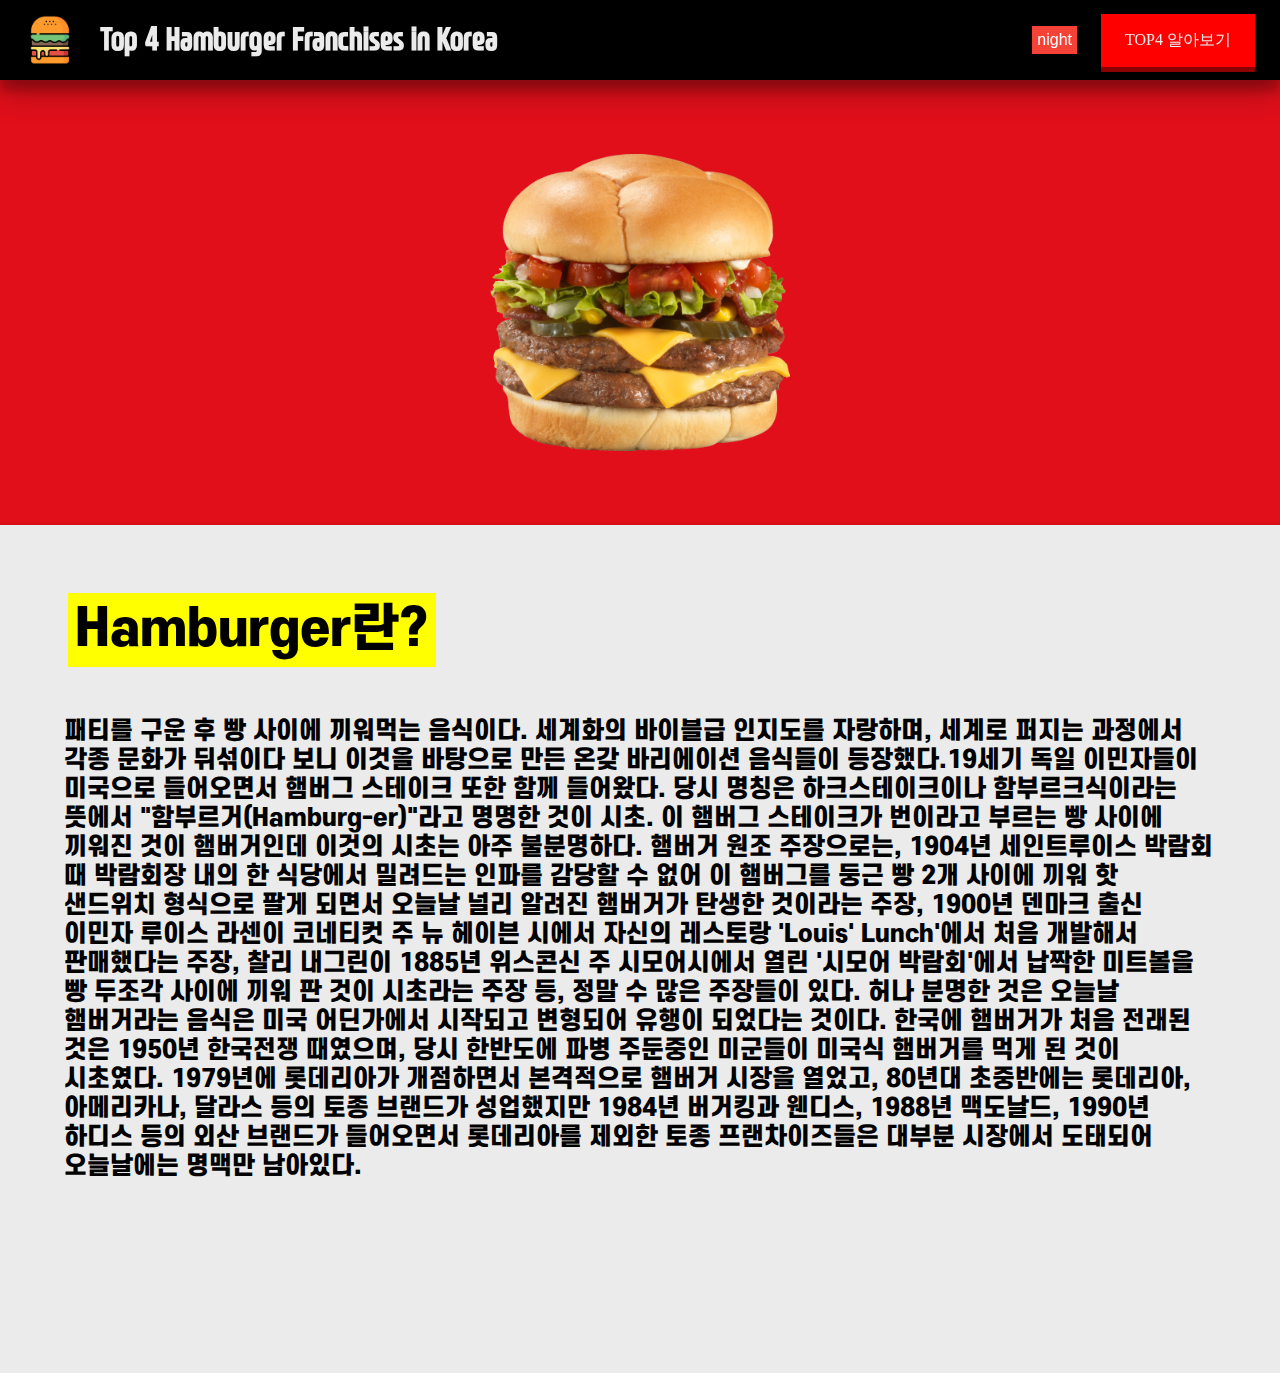
<file: index.html>
<!DOCTYPE html>
<html lang="ko">

<head>
    <meta charset="UTF-8">
    <meta name="viewport" content="width=device-width, initial-scale=1.0, maximum-scale=1.0, user-scalable=0">
    <title>Welcome!</title>
    <link rel="stylesheet" href="./index.css">
    <link rel="icon" href="./media/mainlogo.png">
</head>

<body>
    <nav>
        <img src="./media/mainlogo.png" alt="logo" onclick=window.open("./index.html","_self") style="cursor:pointer">
        <h1>Top 4 Hamburger Franchises in Korea</h1>
        <input type="button" value="night" id="night_day" onclick="
            if(document.querySelector('#night_day').value === 'night'){
                document.querySelector('.contents').style.backgroundColor = 'rgb(070, 070, 070)';
                document.querySelector('main').style.backgroundColor = 'rgb(157, 001, 001)';
                document.querySelector('html').style.backgroundColor = 'rgb(157, 001, 001)';
                
                
                document.querySelector('.contents').style.color = 'rgb(235, 235, 235)';
                document.querySelector('span').style.color = 'black';
                document.querySelector('#night_day').value = 'day';
                
            } 
            else {
                document.querySelector('.contents').style.backgroundColor = 'rgb(235, 235, 235)';
                document.querySelector('main').style.backgroundColor = 'rgb(224, 015, 026)';
                document.querySelector('html').style.backgroundColor = 'rgb(224, 015, 026)';
                
                document.querySelector('.contents').style.color = 'black';
                document.querySelector('span').style.color = 'black';
                document.querySelector('#night_day').value = 'night';
                
            }
        ">
        <a id="button" href="./main.html">Top4 알아보기</a>
    </nav>
    <main>
        <div><img id="bg" src="./media/burger_sandwich.png" alt="burger"></div>
        <p class="contents"><span  onclick=window.open("https://namu.wiki/w/%ED%96%84%EB%B2%84%EA%B1%B0","_blank")>Hamburger란?</span> <br>패티를 구운 후 빵 사이에 끼워먹는 음식이다. 세계화의 바이블급 인지도를 자랑하며, 세계로 퍼지는 과정에서 각종 문화가 뒤섞이다 보니 이것을 바탕으로 만든 온갖 바리에이션 음식들이 등장했다.19세기 독일 이민자들이 미국으로 들어오면서 햄버그 스테이크 또한 함께 들어왔다. 당시 명칭은 하크스테이크이나 함부르크식이라는 뜻에서 "함부르거(Hamburg-er)"라고 명명한 것이 시초. 이 햄버그 스테이크가 번이라고 부르는 빵 사이에 끼워진 것이 햄버거인데 이것의 시초는 아주 불분명하다. 햄버거 원조 주장으로는, 1904년 세인트루이스 박람회 때 박람회장 내의 한 식당에서 밀려드는 인파를 감당할 수 없어 이 햄버그를 둥근 빵 2개 사이에 끼워 핫 샌드위치 형식으로 팔게 되면서 오늘날 널리 알려진 햄버거가 탄생한 것이라는 주장, 1900년 덴마크 출신 이민자 루이스 라센이 코네티컷 주 뉴 헤이븐 시에서 자신의 레스토랑 'Louis' Lunch'에서 처음 개발해서 판매했다는 주장, 찰리 내그린이 1885년 위스콘신 주 시모어시에서 열린 '시모어 박람회'에서 납짝한 미트볼을 빵 두조각 사이에 끼워 판 것이 시초라는 주장 등, 정말 수 많은 주장들이 있다. 허나 분명한 것은 오늘날 햄버거라는 음식은 미국 어딘가에서 시작되고 변형되어 유행이 되었다는 것이다. 한국에 햄버거가 처음 전래된 것은 1950년 한국전쟁 때였으며, 당시 한반도에 파병 주둔중인 미군들이 미국식 햄버거를 먹게 된 것이 시초였다. 1979년에 롯데리아가 개점하면서 본격적으로 햄버거 시장을 열었고, 80년대 초중반에는 롯데리아, 아메리카나, 달라스 등의 토종 브랜드가 성업했지만 1984년 버거킹과 웬디스, 1988년 맥도날드, 1990년 하디스 등의 외산 브랜드가 들어오면서 롯데리아를 제외한 토종 프랜차이즈들은 대부분 시장에서 도태되어 오늘날에는 명맥만 남아있다.</p>
    </main>
</body>

</html>
</file>
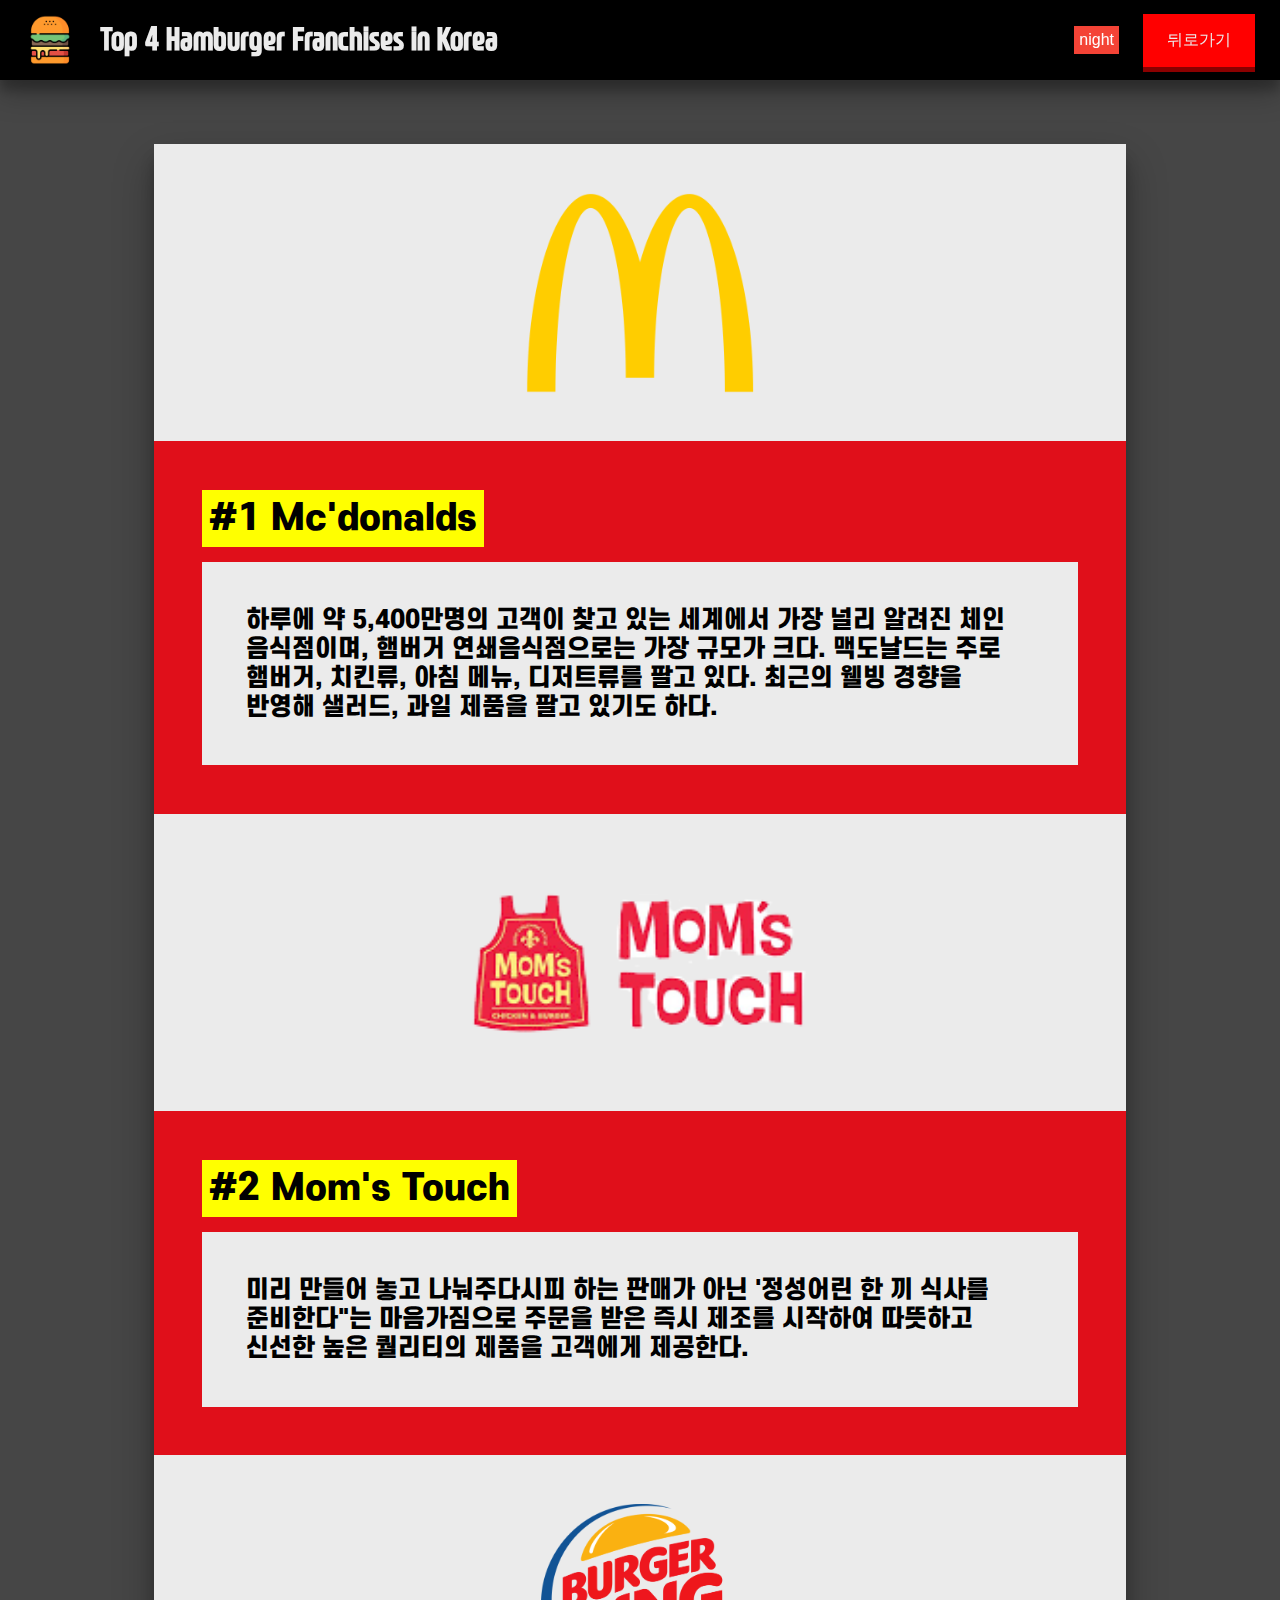
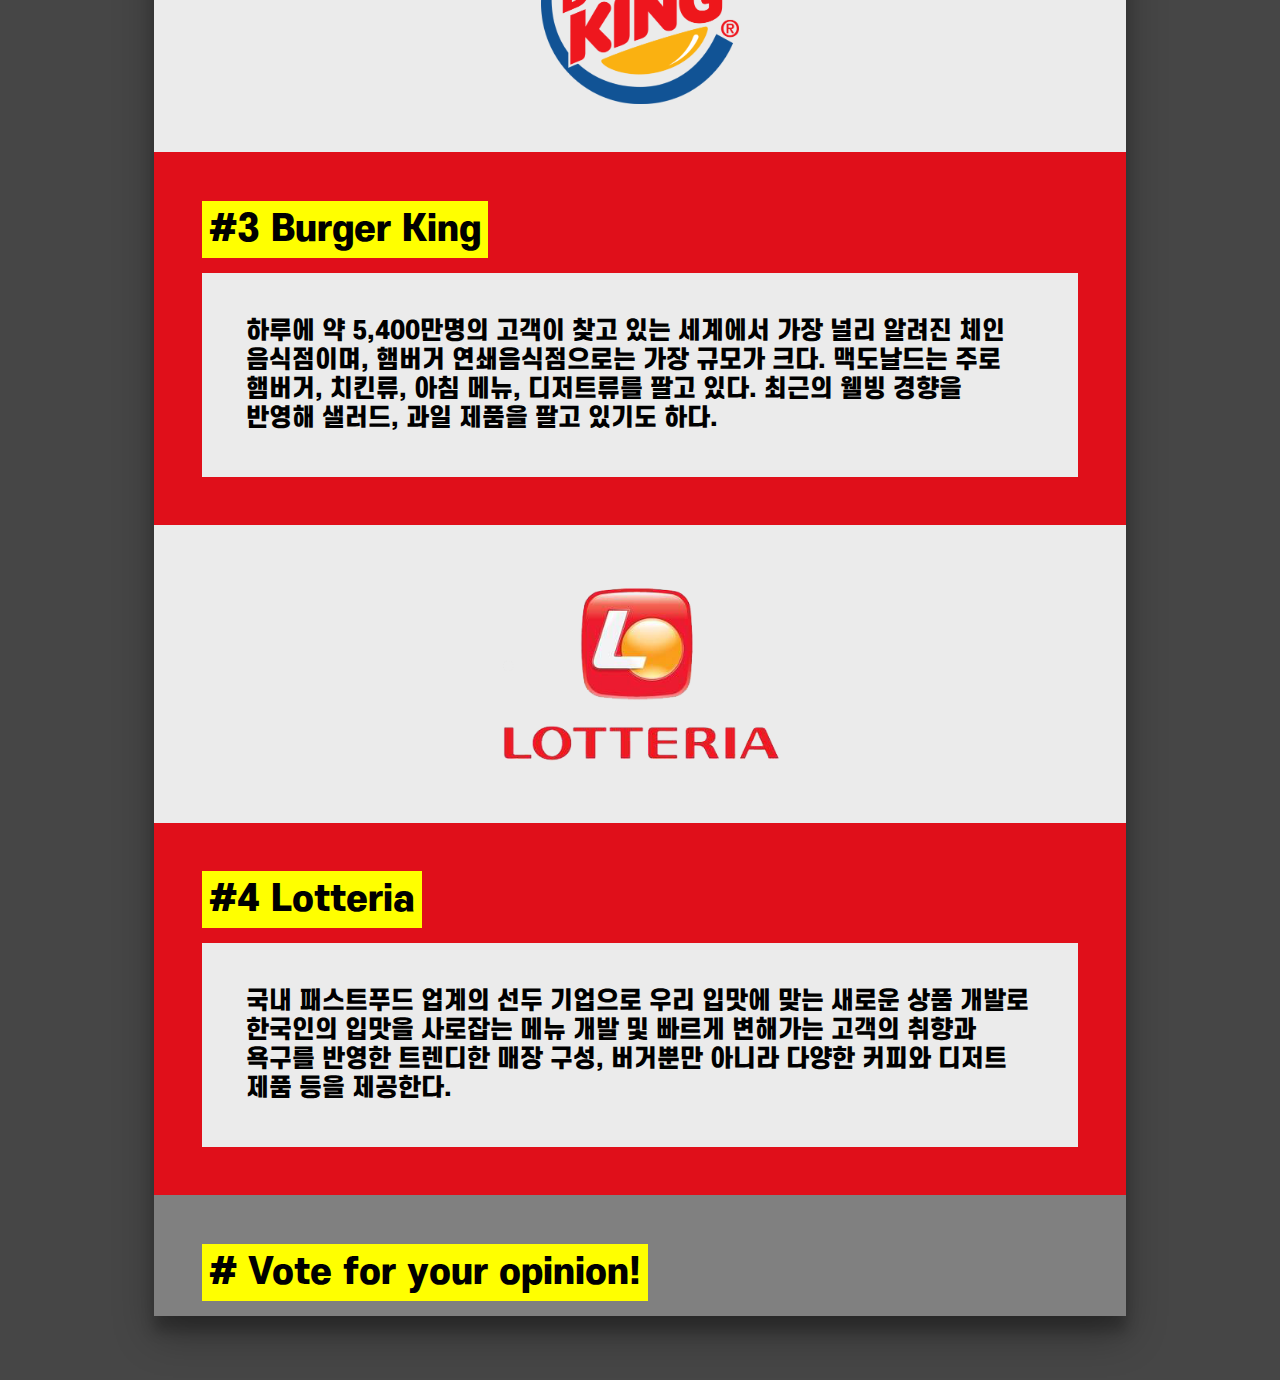
<file: main.html>
<!DOCTYPE html>
<html lang="ko">

<head>
    <meta charset="UTF-8">
    <meta name="viewport" content="width=device-width, initial-scale=1.0, maximum-scale=1.0, user-scalable=0">
    <title>Top 4</title>
    <link rel="stylesheet" href="./main.css">
    <link rel="icon" href="./media/mainlogo.png">
</head>

<body>
    <nav>
        <img src="./media/mainlogo.png" alt="logo" onclick=window.open("./index.html","_self") style="cursor:pointer">
        <h1>Top 4 Hamburger Franchises in Korea</h1>
        <input type="button" value="night" id="night_day" onclick="
            if(document.querySelector('#night_day').value === 'night'){
                document.querySelector('html').style.backgroundColor = 'black';
                document.querySelector('#night_day').value = 'day';
            } 
            else {
                document.querySelector('html').style.backgroundColor = 'rgb(070, 070, 070';
                document.querySelector('#night_day').value = 'night';
            }
        ">
        <a id="button" href="./index.html">뒤로가기</a>
    </nav>
    <main>
        <section class="a item item1">
            <img src="./media/mc.png" alt="">
        </section>
        <section class="b item item2">
            <h2 onclick=window.open("./mcdonalds/mcdonalds.html","_self")>#1 Mc'donalds</h2>
            <p onclick=window.open("./mcdonalds/mcdonalds.html","_self")>하루에 약 5,400만명의 고객이 찾고 있는 세계에서 가장 널리 알려진 체인 음식점이며, 햄버거 연쇄음식점으로는 가장 규모가 크다. 맥도날드는 주로 햄버거, 치킨류, 아침 메뉴, 디저트류를 팔고 있다. 최근의 웰빙 경향을 반영해 샐러드, 과일 제품을 팔고 있기도 하다.</p>
        </section>
        
        <section class="b item item3" >
            <h2 onclick=window.open("./momstouch/momstouch.html","_self")>#2 Mom's Touch</h2>
            <p onclick=window.open("./momstouch/momstouch.html","_self")>미리 만들어 놓고 나눠주다시피 하는 판매가 아닌 '정성어린 한 끼 식사를 준비한다"는 마음가짐으로 주문을 받은 즉시 제조를 시작하여 따뜻하고 신선한 높은 퀄리티의 제품을 고객에게 제공한다.</p>
        </section>
        <section class="a item item4">
            <img src="./media/ms2.png" alt="">
        </section>
        
        <section class="a item item5">
            <img src="./media/bg.png" alt="">
        </section>
        <section class="b item item6">
            <h2 onclick=window.open("./bugerking/burgerking.html","_self")>#3 Burger King</h2>
            <p onclick=window.open("./bugerking/burgerking.html","_self")>하루에 약 5,400만명의 고객이 찾고 있는 세계에서 가장 널리 알려진 체인 음식점이며, 햄버거 연쇄음식점으로는 가장 규모가 크다. 맥도날드는 주로 햄버거, 치킨류, 아침 메뉴, 디저트류를 팔고 있다. 최근의 웰빙 경향을 반영해 샐러드, 과일 제품을 팔고 있기도 하다.</p>
        </section>
        
        <section class="b item item7">
            <h2 onclick=window.open("./lotteria/lotteria.html","_self")>#4 Lotteria</h2>
            <p onclick=window.open("./lotteria/lotteria.html","_self")>국내 패스트푸드 업계의 선두 기업으로 우리 입맛에 맞는 새로운 상품 개발로 한국인의 입맛을 사로잡는 메뉴 개발 및 빠르게 변해가는 고객의 취향과 욕구를 반영한 트렌디한 매장 구성, 버거뿐만 아니라 다양한 커피와 디저트 제품 등을 제공한다.</p>
        </section>
        <section class="a item item8">
            <img src="./media/lt.png" alt="">
        </section>
        <section class="a item item9 vote">
        <h2 onclick=window.open("http://www.google.co.kr/search?complete=1&hl=ko&q=투표","_blank")># Vote for your opinion!</h2>
        <script type="text/javascript">
            (function(d, s, id) {
                var js,
                    fjs = d.getElementsByTagName(s)[0],
                    r = Math.floor(new Date().getTime() / 1000000);
                if (d.getElementById(id)) {
                    return;
                }
                js = d.createElement(s);
                js.id = id;
                js.async = 1;
                js.src = "https://www.opinionstage.com/assets/loader.js?" + r;
                fjs.parentNode.insertBefore(js, fjs);
            }(document, 'script', 'os-widget-jssdk'));
        </script>
        <div class="os_poll" data-path="/polls/2549642" id="os-widget-2549642"></div>
        </section>
    </main>
</body>

</html>
</file>
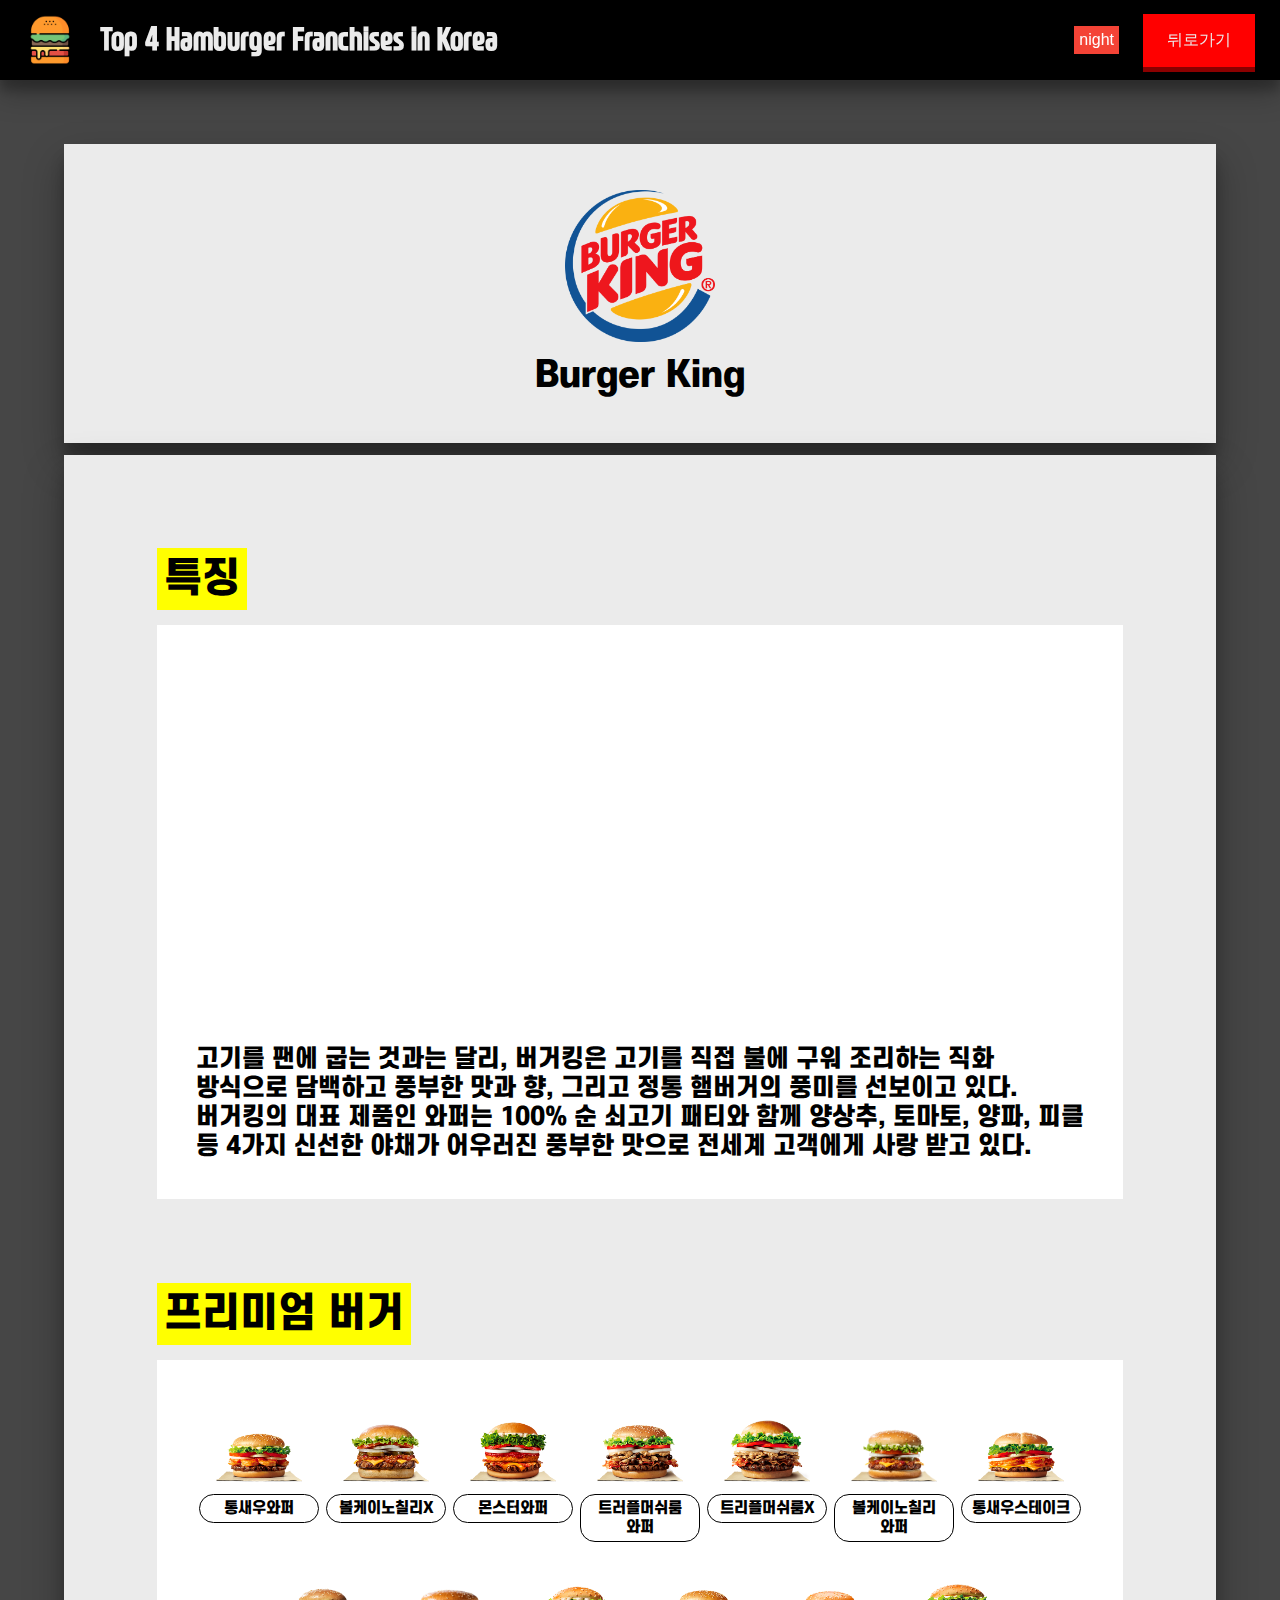
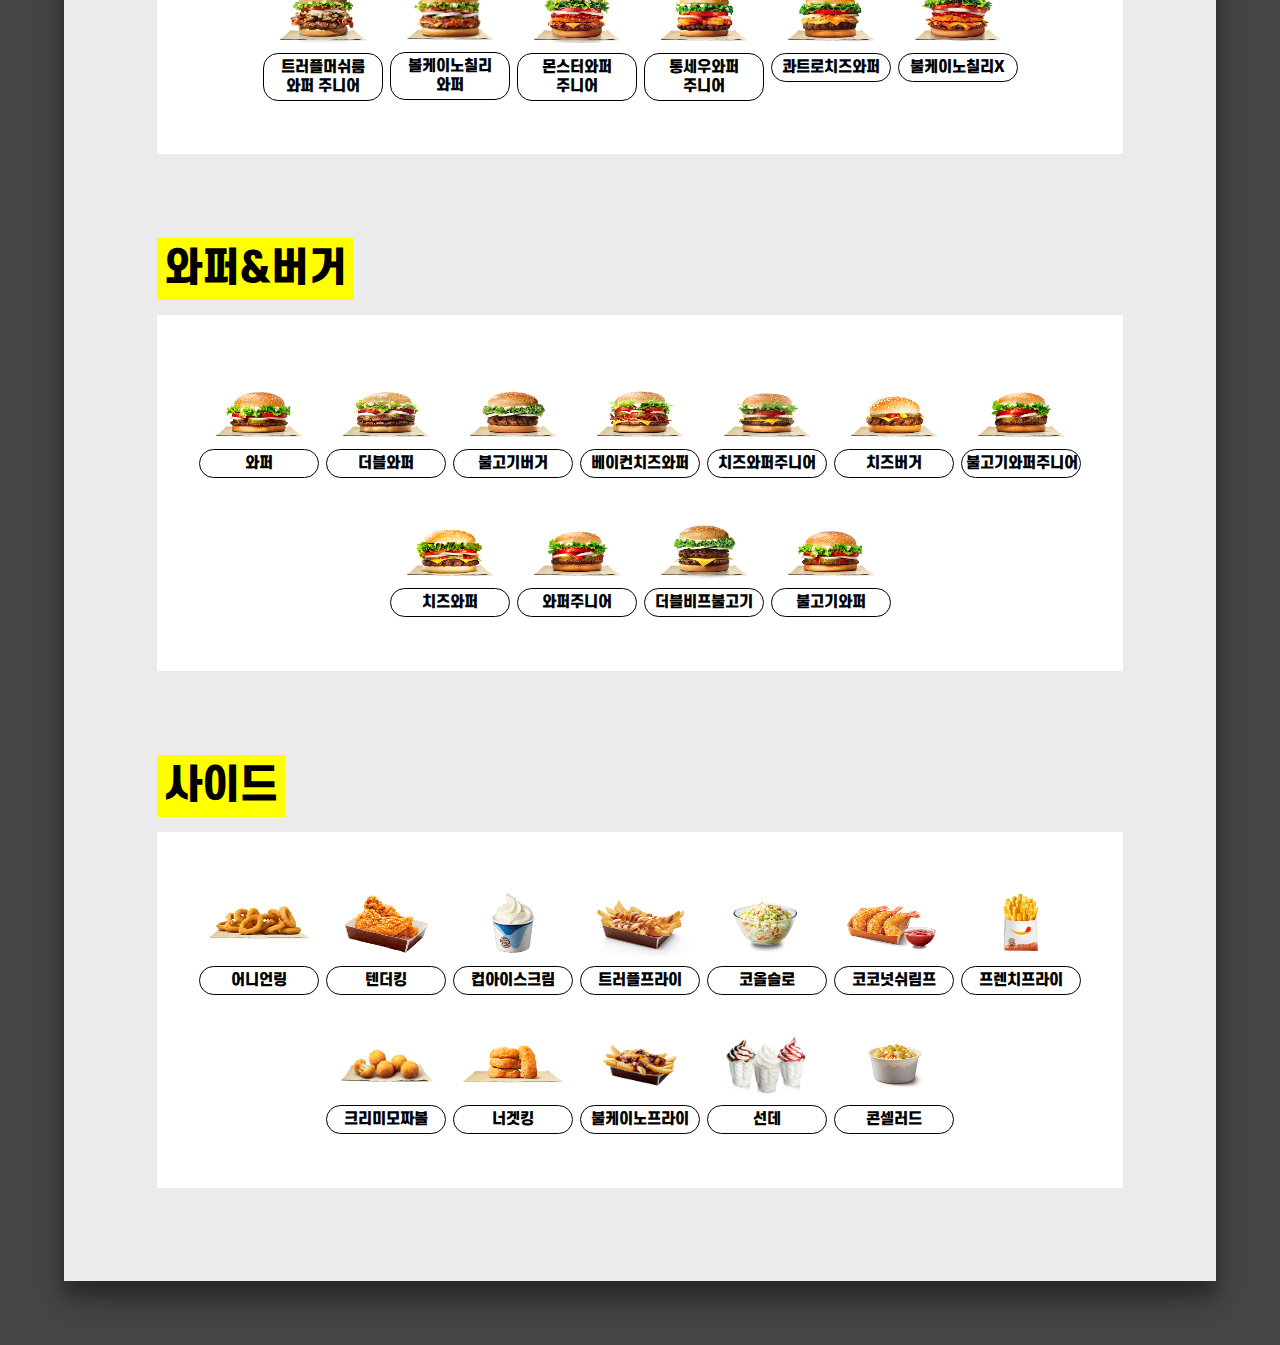
<file: bugerking/burgerking.html>
<!DOCTYPE html>
<html lang="ko">

<head>
    <meta charset="UTF-8">
    <meta name="viewport" content="width=device-width, initial-scale=1.0, maximum-scale=1.0, user-scalable=0">
    <title>Top 4</title>
    <link rel="stylesheet" href="./burgerking.css">
    <link rel="icon" href="../media/mainlogo.png">
</head>

<body>
    <nav>
        <img src="../media/mainlogo.png" alt="logo" onclick=window.open("./index.html","_self") style="cursor:pointer">
        <h1>Top 4 Hamburger Franchises in Korea</h1>
        <input type="button" value="night" id="night_day" onclick="
            if(document.querySelector('#night_day').value === 'night'){
                document.querySelector('html').style.backgroundColor = 'black';
                document.querySelector('#night_day').value = 'day';
            } 
            else {
                document.querySelector('html').style.backgroundColor = 'rgb(070, 070, 070';
                document.querySelector('#night_day').value = 'night';
            }
        ">
        <a id="button" href="../main.html">뒤로가기</a>
    </nav>
    <main>
        <div class="logo">
            <img src="../media/bg.png" alt="">
            <h2>Burger King</h2>
        </div>
        <div class="container">
            <section>
                <h3>특징</h3>
                <div class="wrap"><iframe width="560" height="315" src="https://www.youtube.com/embed/sCptN9888p0" frameborder="0" allow="accelerometer; autoplay; encrypted-media; gyroscope; picture-in-picture" allowfullscreen></iframe></div>
                <p>고기를 팬에 굽는 것과는 달리, 버거킹은 고기를 직접 불에 구워 조리하는 직화 방식으로 담백하고 풍부한 맛과 향, 그리고 정통 햄버거의 풍미를 선보이고 있다. 버거킹의 대표 제품인 와퍼는 100% 순 쇠고기 패티와 함께 양상추, 토마토, 양파, 피클 등 4가지 신선한 야채가 어우러진 풍부한 맛으로 전세계 고객에게 사랑 받고 있다.</p>
            </section>
            <section>
                <h3>프리미엄 버거</h3>
                <div class="wrap">
                    <div class="item">
                        <img src="./etc/1.png" alt="">
                        <p>통새우와퍼</p>
                    </div>
                    <div class="item">
                        <img src="./etc/2.png" alt="">
                        <p>볼케이노칠리X</p>
                    </div>
                    <div class="item">
                        <img src="./etc/3.png" alt="">
                        <p>몬스터와퍼</p>
                    </div>
                    <div class="item">
                        <img src="./etc/4.png" alt="">
                        <p>트러플머쉬룸 와퍼</p>
                    </div>
                    <div class="item">
                        <img src="./etc/5.png" alt="">
                        <p>트리플머쉬룸X</p>
                    </div>
                    <div class="item">
                        <img src="./etc/6.png" alt="">
                        <p>볼케이노칠리 와퍼</p>
                    </div>
                    <div class="item">
                        <img src="./etc/7.png" alt="">
                        <p>통새우스테이크</p>
                    </div>
                    <div class="item">
                        <img src="./etc/8.png" alt="">
                        <p>트러플머쉬룸 와퍼 주니어</p>
                    </div>
                    <div class="item">
                        <img src="./etc/9.png" alt="">
                        <p>볼케이노칠리 와퍼</p>
                    </div>
                    <div class="item">
                        <img src="./etc/10.png" alt="">
                        <p>몬스터와퍼 주니어</p>
                    </div>
                    <div class="item">
                        <img src="./etc/11.png" alt="">
                        <p>통세우와퍼 주니어</p>
                    </div>
                    <div class="item">
                        <img src="./etc/12.png" alt="">
                        <p>콰트로치즈와퍼</p>
                    </div>
                    <div class="item">
                        <img src="./etc/13.png" alt="">
                        <p>불케이노칠리X</p>
                    </div>
                </div>
            </section>
            <section>
                <h3>와퍼&amp;버거</h3>
                <div class="wrap">
                    <div class="item">
                        <img src="./etc/W&B/1.png" alt="">
                        <p>와퍼</p>
                    </div>
                    <div class="item">
                        <img src="./etc/W&B/2.png" alt="">
                        <p>더블와퍼</p>
                    </div>
                    <div class="item">
                        <img src="./etc/W&B/3.png" alt="">
                        <p>불고기버거</p>
                    </div>
                    <div class="item">
                        <img src="./etc/W&B/4.png" alt="">
                        <p>베이컨치즈와퍼</p>
                    </div>
                    <div class="item">
                        <img src="./etc/W&B/5.png" alt="">
                        <p>치즈와퍼주니어</p>
                    </div>
                    <div class="item">
                        <img src="./etc/W&B/6.png" alt="">
                        <p>치즈버거</p>
                    </div>
                    <div class="item">
                        <img src="./etc/W&B/7.png" alt="">
                        <p>불고기와퍼주니어</p>
                    </div>
                    <div class="item">
                        <img src="./etc/W&B/8.png" alt="">
                        <p>치즈와퍼</p>
                    </div>
                    <div class="item">
                        <img src="./etc/W&B/9.png" alt="">
                        <p>와퍼주니어</p>
                    </div>
                    <div class="item">
                        <img src="./etc/W&B/10.png" alt="">
                        <p>더블비프불고기</p>
                    </div>
                    <div class="item">
                        <img src="./etc/W&B/11.png" alt="">
                        <p>불고기와퍼</p>
                    </div>
                </div>
            </section>
            <section>
                <h3>사이드</h3>
                <div class="wrap">
                    <div class="item">
                        <img src="./etc/side/1.png" alt="">
                        <p>어니언링</p>
                    </div>
                    <div class="item">
                        <img src="./etc/side/2.png" alt="">
                        <p>텐더킹</p>
                    </div>
                    <div class="item">
                        <img src="./etc/side/3.png" alt="">
                        <p>컵아이스크림</p>
                    </div>
                    <div class="item">
                        <img src="./etc/side/4.png" alt="">
                        <p>트러플프라이</p>
                    </div>
                    <div class="item">
                        <img src="./etc/side/5.png" alt="">
                        <p>코올슬로</p>
                    </div>
                    <div class="item">
                        <img src="./etc/side/6.png" alt="">
                        <p>코코넛쉬림프</p>
                    </div>
                    <div class="item">
                        <img src="./etc/side/7.png" alt="">
                        <p>프렌치프라이</p>
                    </div>
                    <div class="item">
                        <img src="./etc/side/8.png" alt="">
                        <p>크리미모짜볼</p>
                    </div>
                    <div class="item">
                        <img src="./etc/side/9.png" alt="">
                        <p>너겟킹</p>
                    </div>
                    <div class="item">
                        <img src="./etc/side/10.png" alt="">
                        <p>불케이노프라이</p>
                    </div>
                    <div class="item">
                        <img src="./etc/side/11.png" alt="">
                        <p>선데</p>
                    </div>
                    <div class="item">
                        <img src="./etc/side/12.png" alt="">
                        <p>콘셀러드</p>
                    </div>
                </div>
            </section>
        </div>
    </main>
</body>

</html>
</file>
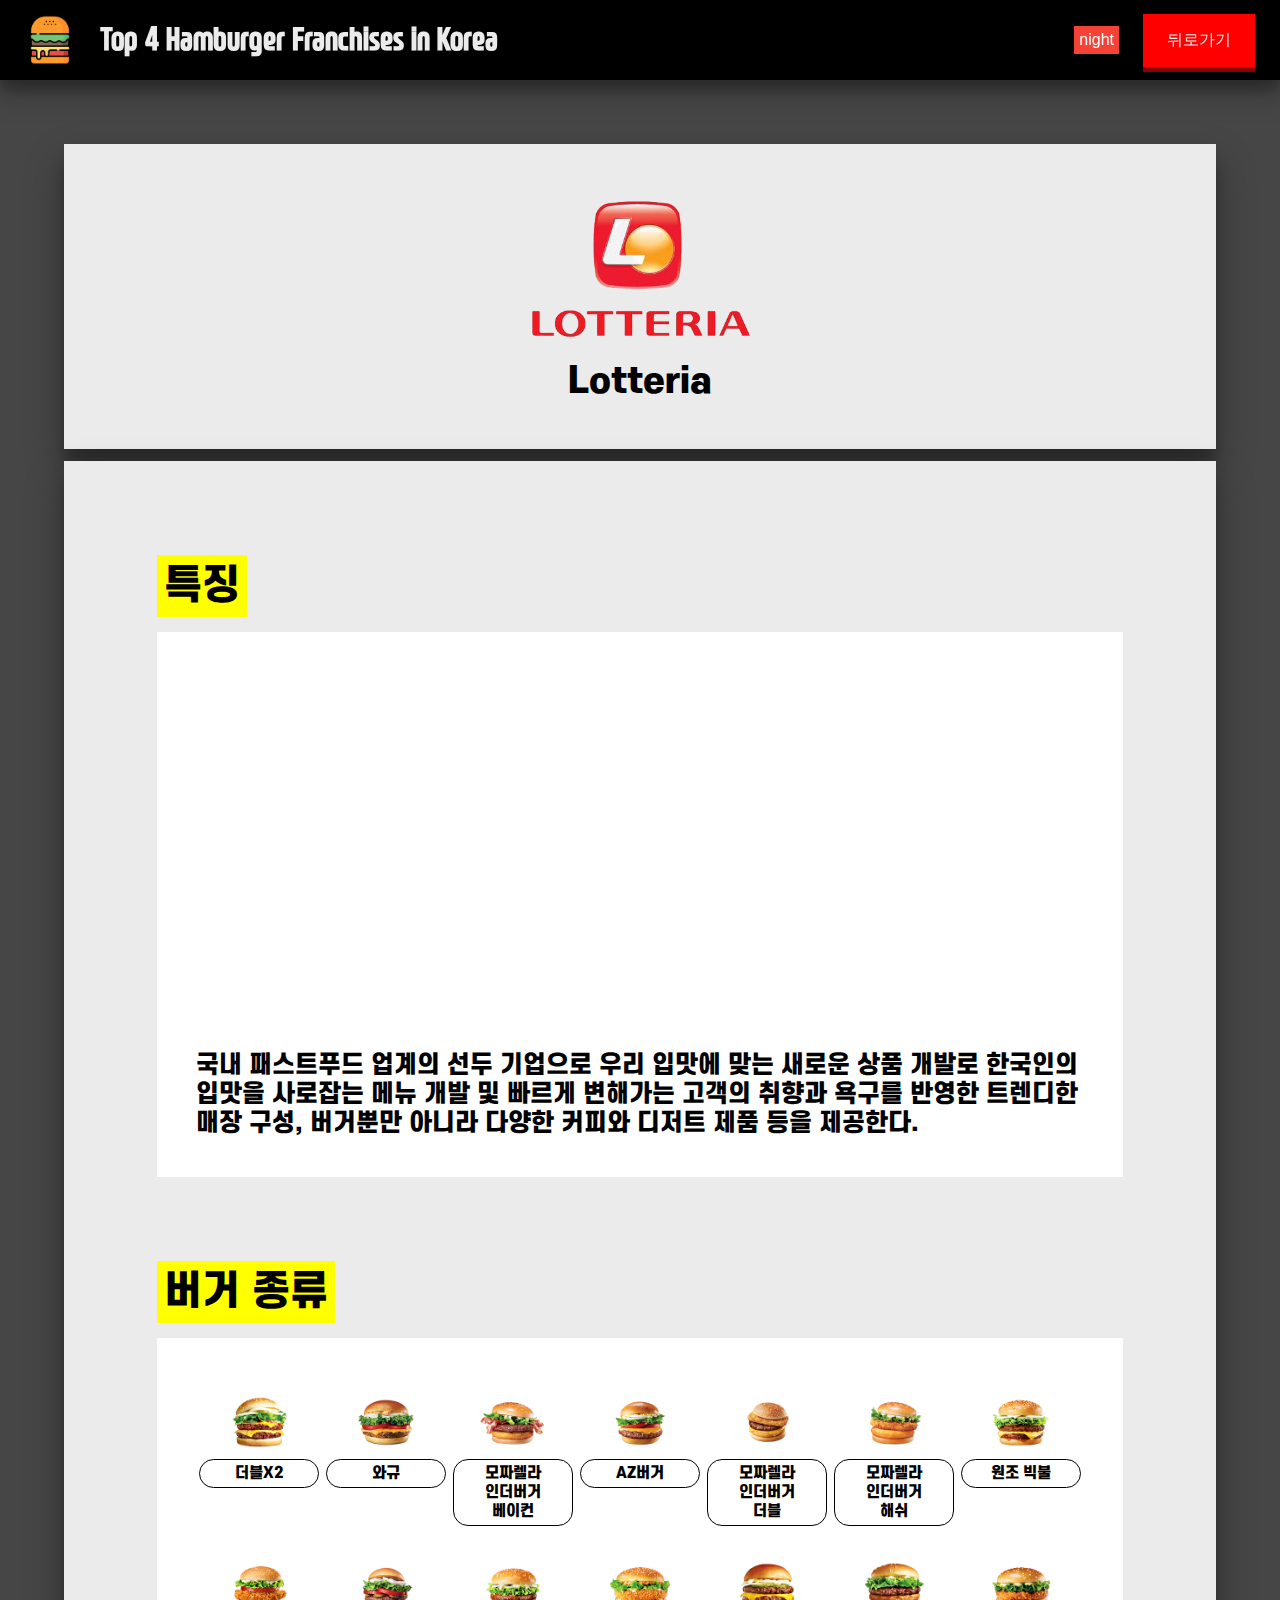
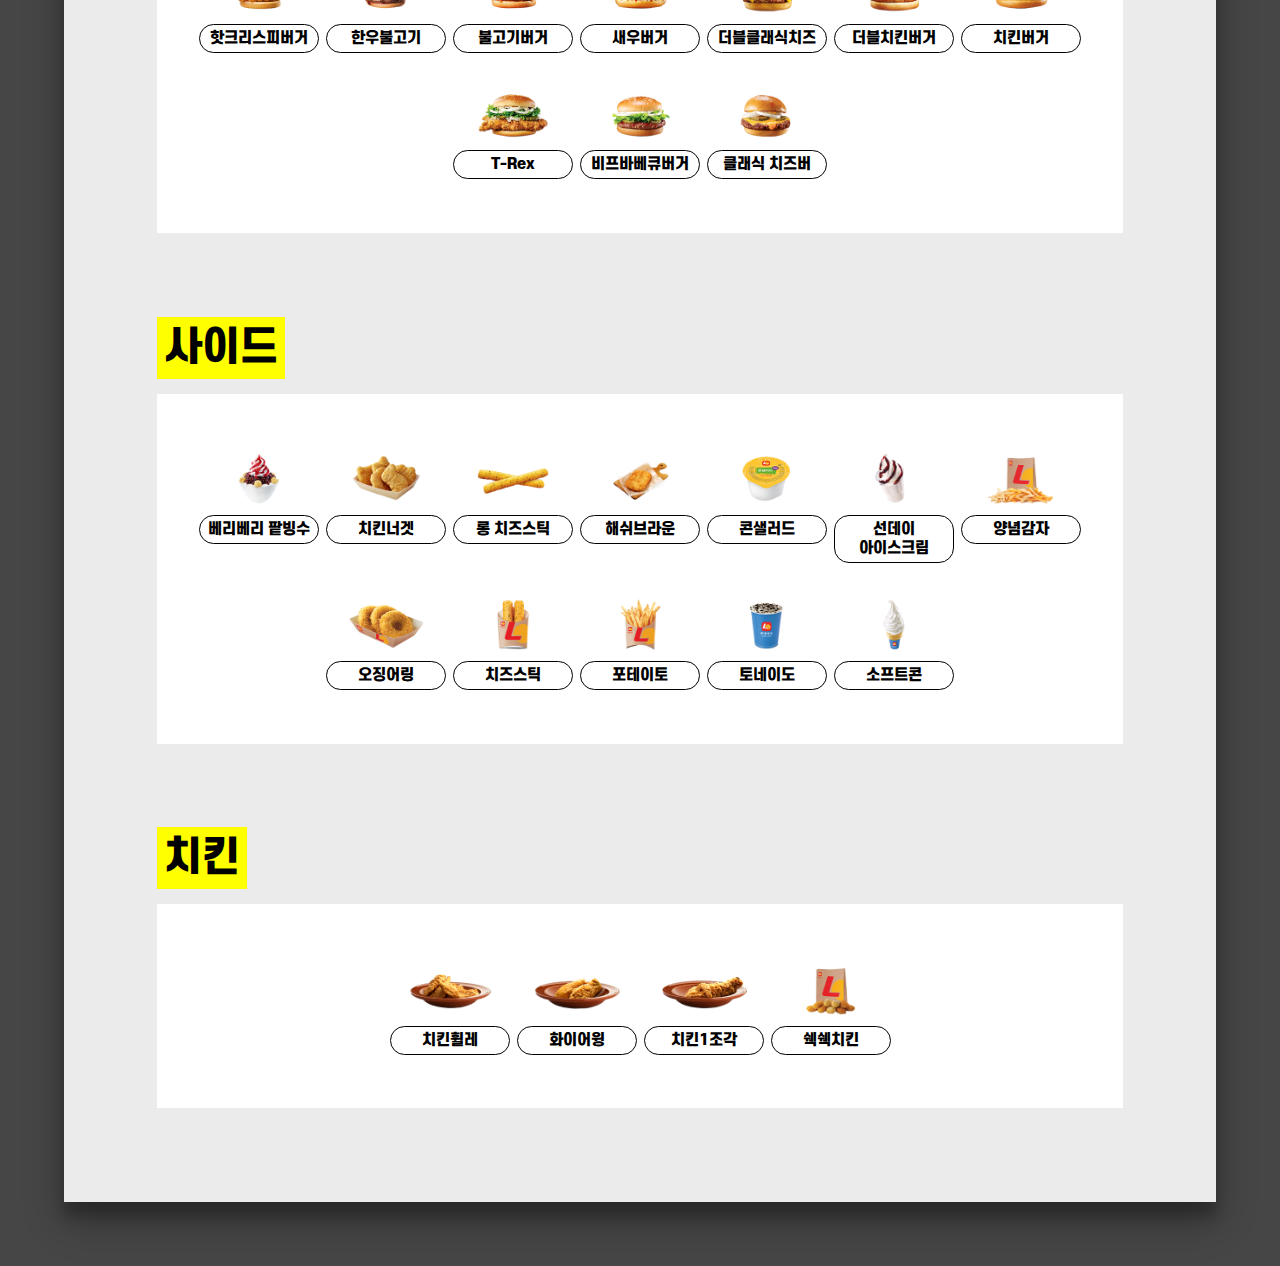
<file: lotteria/lotteria.html>
<!DOCTYPE html>
<html lang="ko">

<head>
    <meta charset="UTF-8">
    <meta name="viewport" content="width=device-width, initial-scale=1.0, maximum-scale=1.0, user-scalable=0">
    <title>Top 4</title>
    <link rel="stylesheet" href="./lotteria.css">
    <link rel="icon" href="../media/mainlogo.png">
</head>

<body>
    <nav>
        <img src="../media/mainlogo.png" alt="logo" onclick=window.open("./index.html","_self") style="cursor:pointer">
        <h1>Top 4 Hamburger Franchises in Korea</h1>
        <input type="button" value="night" id="night_day" onclick="
            if(document.querySelector('#night_day').value === 'night'){
                document.querySelector('html').style.backgroundColor = 'black';
                document.querySelector('#night_day').value = 'day';
            } 
            else {
                document.querySelector('html').style.backgroundColor = 'rgb(070, 070, 070';
                document.querySelector('#night_day').value = 'night';
            }
        ">
        <a id="button" href="../main.html">뒤로가기</a>
    </nav>
    <main>
        <div class="logo">
            <img src="../media/lt.png" alt="">
            <h2>Lotteria</h2>
        </div>
        <div class="container">
            <section>
                <h3>특징</h3>
                <div class="wrap"><iframe width="560" height="315" src="https://www.youtube.com/embed/zQrTnDmbU0g" frameborder="0" allow="accelerometer; autoplay; encrypted-media; gyroscope; picture-in-picture" allowfullscreen></iframe></div>
                <p>국내 패스트푸드 업계의 선두 기업으로 우리 입맛에 맞는 새로운 상품 개발로 한국인의 입맛을 사로잡는 메뉴 개발 및 빠르게 변해가는 고객의 취향과 욕구를 반영한 트렌디한 매장 구성, 버거뿐만 아니라 다양한 커피와 디저트 제품 등을 제공한다.</p>
            </section>
            <section>
                <h3>버거 종류</h3>
                <div class="wrap">
                    <div class="item">
                        <img src="./etc/1.png" alt="">
                        <p>더블X2</p>
                    </div>
                    <div class="item">
                        <img src="./etc/2.png" alt="">
                        <p>와규</p>
                    </div>
                    <div class="item">
                        <img src="./etc/3.png" alt="">
                        <p>모짜렐라 인더버거<br>베이컨</p>
                    </div>
                    <div class="item">
                        <img src="./etc/4.png" alt="">
                        <p>AZ버거</p>
                    </div>
                    <div class="item">
                        <img src="./etc/5.png" alt="">
                        <p>모짜렐라 인더버거<br>더블</p>
                    </div>
                    <div class="item">
                        <img src="./etc/6.png" alt="">
                        <p>모짜렐라 인더버거<br>해쉬</p>
                    </div>
                    <div class="item">
                        <img src="./etc/7.png" alt="">
                        <p>원조 빅불</p>
                    </div>
                    <div class="item">
                        <img src="./etc/8.png" alt="">
                        <p>핫크리스피버거</p>
                    </div>
                    <div class="item">
                        <img src="./etc/9.png" alt="">
                        <p>한우불고기</p>
                    </div>
                    <div class="item">
                        <img src="./etc/10.png" alt="">
                        <p>불고기버거</p>
                    </div>
                    <div class="item">
                        <img src="./etc/11.png" alt="">
                        <p>새우버거</p>
                    </div>
                    <div class="item">
                        <img src="./etc/12.png" alt="">
                        <p>더블클래식치즈</p>
                    </div>
                    <div class="item">
                        <img src="./etc/13.png" alt="">
                        <p>더블치킨버거</p>
                    </div>
                    <div class="item">
                        <img src="./etc/14.png" alt="">
                        <p>치킨버거</p>
                    </div>
                    <div class="item">
                        <img src="./etc/15.png" alt="">
                        <p>T-Rex</p>
                    </div>
                    <div class="item">
                        <img src="./etc/16.png" alt="">
                        <p>비프바베큐버거</p>
                    </div>
                    <div class="item">
                        <img src="./etc/17.png" alt="">
                        <p>클래식 치즈버</p>
                    </div>
                </div>
            </section>
            <section>
                <h3>사이드</h3>
                <div class="wrap">
                    <div class="item">
                        <img src="./etc/dessert/1.png" alt="">
                        <p>베리베리 팥빙수</p>
                    </div>
                    <div class="item">
                        <img src="./etc/dessert/2.png" alt="">
                        <p>치킨너겟</p>
                    </div>
                    <div class="item">
                        <img src="./etc/dessert/3.png" alt="">
                        <p>롱 치즈스틱</p>
                    </div>
                    <div class="item">
                        <img src="./etc/dessert/4.png" alt="">
                        <p>해쉬브라운</p>
                    </div>
                    <div class="item">
                        <img src="./etc/dessert/5.png" alt="">
                        <p>콘샐러드</p>
                    </div>
                    <div class="item">
                        <img src="./etc/dessert/6.png" alt="">
                        <p>선데이 아이스크림</p>
                    </div>
                    <div class="item">
                        <img src="./etc/dessert/7.png" alt="">
                        <p>양념감자</p>
                    </div>
                    <div class="item">
                        <img src="./etc/dessert/8.png" alt="">
                        <p>오징어링</p>
                    </div>
                    <div class="item">
                        <img src="./etc/dessert/9.png" alt="">
                        <p>치즈스틱</p>
                    </div>
                    <div class="item">
                        <img src="./etc/dessert/10.png" alt="">
                        <p>포테이토</p>
                    </div>
                    <div class="item">
                        <img src="./etc/dessert/11.png" alt="">
                        <p>토네이도</p>
                    </div>
                    <div class="item">
                        <img src="./etc/dessert/12.png" alt="">
                        <p>소프트콘</p>
                    </div>
                </div>
            </section>
            <section>
                <h3>치킨</h3>
                <div class="wrap">
                    <div class="item">
                        <img src="./etc/chicken/1.png" alt="">
                        <p>치킨휠레</p>
                    </div>
                    <div class="item">
                        <img src="./etc/chicken/2.png" alt="">
                        <p>화이어윙</p>
                    </div>
                    <div class="item">
                        <img src="./etc/chicken/3.png" alt="">
                        <p>치킨1조각</p>
                    </div>
                    <div class="item">
                        <img src="./etc/chicken/4.png" alt="">
                        <p>쉑쉑치킨</p>
                    </div>
                </div>
            </section>
        </div>
    </main>
</body>

</html>
</file>
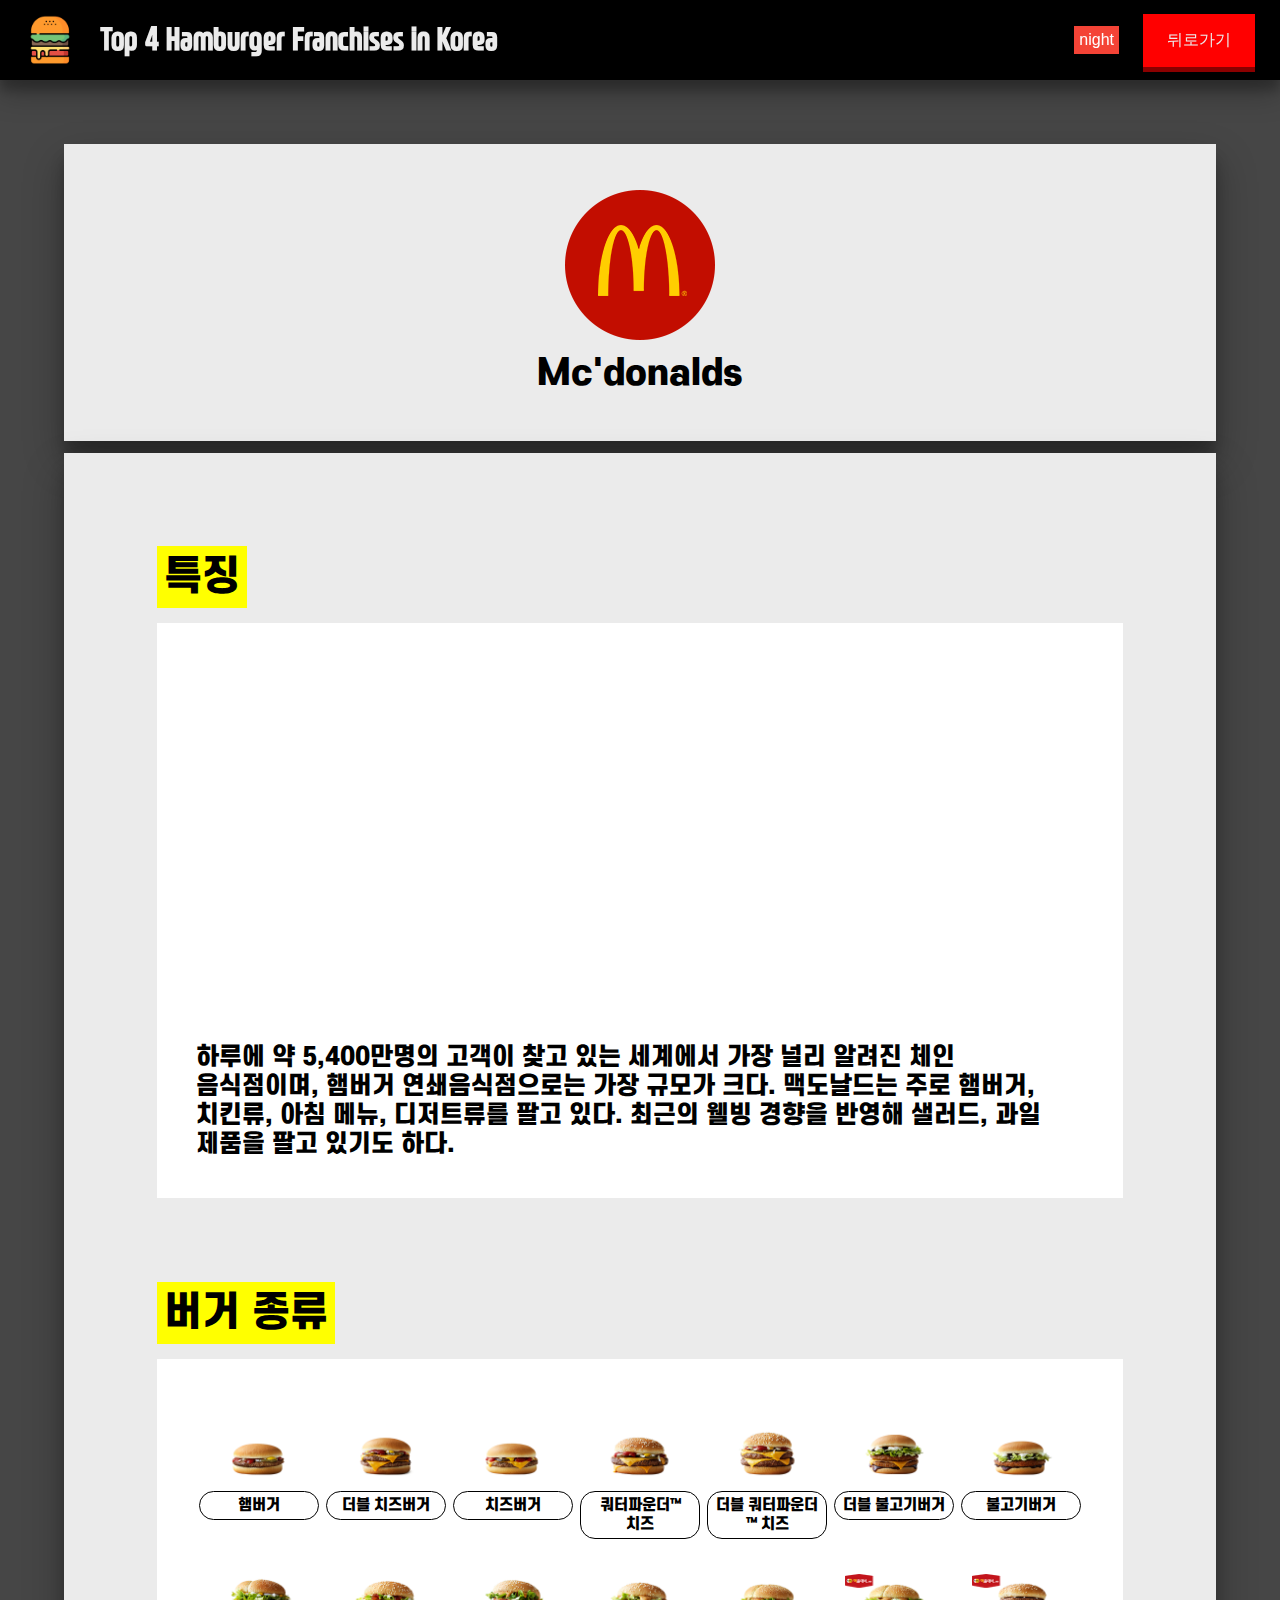
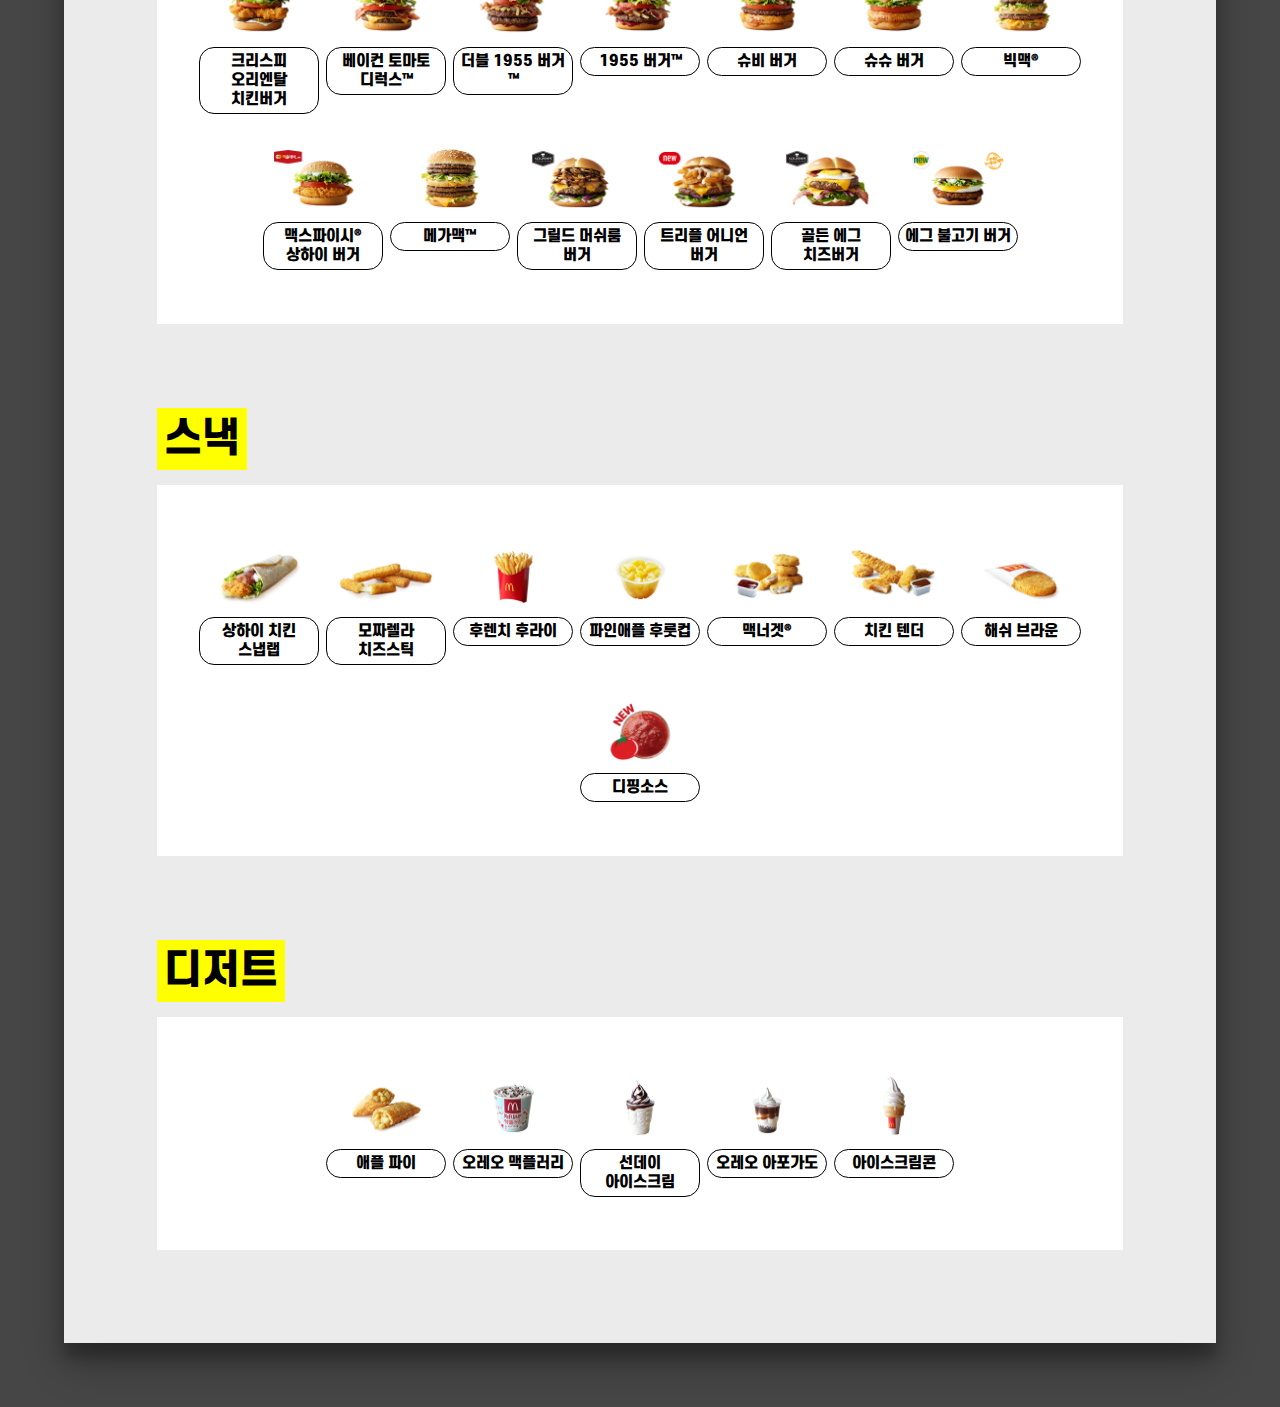
<file: mcdonalds/mcdonalds.html>
<!DOCTYPE html>
<html lang="ko">

<head>
    <meta charset="UTF-8">
    <meta name="viewport" content="width=device-width, initial-scale=1.0, maximum-scale=1.0, user-scalable=0">
    <title>Top 4</title>
    <link rel="stylesheet" href="./mcdonalds.css">
    <link rel="icon" href="../media/mainlogo.png">
</head>

<body>
    <nav>
        <img src="../media/mainlogo.png" alt="logo" onclick=window.open("./index.html","_self") style="cursor:pointer">
        <h1>Top 4 Hamburger Franchises in Korea</h1>
        <input type="button" value="night" id="night_day" onclick="
            if(document.querySelector('#night_day').value === 'night'){
                document.querySelector('html').style.backgroundColor = 'black';
                document.querySelector('#night_day').value = 'day';
            } 
            else {
                document.querySelector('html').style.backgroundColor = 'rgb(070, 070, 070';
                document.querySelector('#night_day').value = 'night';
            }
        ">
        <a id="button" href="../main.html">뒤로가기</a>
    </nav>
    <main>
        <div class="logo">
            <img src="../media/m_logo.png" alt="">
            <h2>Mc'donalds</h2>
        </div>
        <div class="container">
            <section>
                <h3>특징</h3>
                <div class="wrap"><iframe width="560" height="315" src="https://www.youtube.com/embed/1nftfFm8yhE" frameborder="0" allow="accelerometer; autoplay; encrypted-media; gyroscope; picture-in-picture" allowfullscreen></iframe></div>
                <p>하루에 약 5,400만명의 고객이 찾고 있는 세계에서 가장 널리 알려진 체인 음식점이며, 햄버거 연쇄음식점으로는 가장 규모가 크다. 맥도날드는 주로 햄버거, 치킨류, 아침 메뉴, 디저트류를 팔고 있다. 최근의 웰빙 경향을 반영해 샐러드, 과일 제품을 팔고 있기도 하다.</p>
            </section>
            <section>
                <h3>버거 종류</h3>
                <div class="wrap">
                    <div class="item">
                        <img src="./etc/1.png" alt="">
                        <p>햄버거</p>
                    </div>
                    <div class="item">
                        <img src="./etc/2.png" alt="">
                        <p>더블 치즈버거</p>
                    </div>
                    <div class="item">
                        <img src="./etc/3.png" alt="">
                        <p>치즈버거</p>
                    </div>
                    <div class="item">
                        <img src="./etc/4.png" alt="">
                        <p>쿼터파운더™ 치즈</p>
                    </div>
                    <div class="item">
                        <img src="./etc/5.png" alt="">
                        <p>더블 쿼터파운더™ 치즈</p>
                    </div>
                    <div class="item">
                        <img src="./etc/6.png" alt="">
                        <p>더블 불고기버거</p>
                    </div>
                    <div class="item">
                        <img src="./etc/7.png" alt="">
                        <p>불고기버거</p>
                    </div>
                    <div class="item">
                        <img src="./etc/8.png" alt="">
                        <p>크리스피 오리엔탈 치킨버거</p>
                    </div>
                    <div class="item">
                        <img src="./etc/9.png" alt="">
                        <p>베이컨 토마토<br>디럭스™</p>
                    </div>
                    <div class="item">
                        <img src="./etc/10.png" alt="">
                        <p>더블 1955 버거™</p>
                    </div>
                    <div class="item">
                        <img src="./etc/11.png" alt="">
                        <p>1955 버거™</p>
                    </div>
                    <div class="item">
                        <img src="./etc/12.png" alt="">
                        <p>슈비 버거</p>
                    </div>
                    <div class="item">
                        <img src="./etc/13.png" alt="">
                        <p>슈슈 버거</p>
                    </div>
                    <div class="item">
                        <img src="./etc/14.png" alt="">
                        <p>빅맥®</p>
                    </div>
                    <div class="item">
                        <img src="./etc/15.png" alt="">
                        <p>맥스파이시®<br>상하이 버거</p>
                    </div>
                    <div class="item">
                        <img src="./etc/16.png" alt="">
                        <p>메가맥™</p>
                    </div>
                    <div class="item">
                        <img src="./etc/17.png" alt="">
                        <p>그릴드 머쉬룸 버거</p>
                    </div>
                    <div class="item">
                        <img src="./etc/18.png" alt="">
                        <p>트리플 어니언 버거</p>
                    </div>
                    <div class="item">
                        <img src="./etc/19.png" alt="">
                        <p>골든 에그 치즈버거</p>
                    </div>
                    <div class="item">
                        <img src="./etc/20.png" alt="">
                        <p>에그 불고기 버거</p>
                    </div>
                </div>
            </section>
            <section>
                <h3>스낵</h3>
                <div class="wrap">
                    <div class="item">
                        <img src="./etc/snacks/1.png" alt="">
                        <p>상하이 치킨 스냅랩</p>
                    </div>
                    <div class="item">
                        <img src="./etc/snacks/2.png" alt="">
                        <p>모짜렐라 치즈스틱</p>
                    </div>
                    <div class="item">
                        <img src="./etc/snacks/3.png" alt="">
                        <p>후렌치 후라이</p>
                    </div>
                    <div class="item">
                        <img src="./etc/snacks/4.png" alt="">
                        <p>파인애플 후룻컵</p>
                    </div>
                    <div class="item">
                        <img src="./etc/snacks/5.png" alt="">
                        <p>맥너겟®</p>
                    </div>
                    <div class="item">
                        <img src="./etc/snacks/6.png" alt="">
                        <p>치킨 텐더</p>
                    </div>
                    <div class="item">
                        <img src="./etc/snacks/7.png" alt="">
                        <p>해쉬 브라운</p>
                    </div>
                    <div class="item">
                        <img src="./etc/snacks/8.png" alt="">
                        <p>디핑소스</p>
                    </div>
                </div>
            </section>
            <section>
                <h3>디저트</h3>
                <div class="wrap">
                    <div class="item">
                        <img src="./etc/desserts/1.png" alt="">
                        <p>애플 파이</p>
                    </div>
                    <div class="item">
                        <img src="./etc/desserts/3.png" alt="">
                        <p>오레오 맥플러리</p>
                    </div>
                    <div class="item">
                        <img src="./etc/desserts/4.png" alt="">
                        <p>선데이 아이스크림</p>
                    </div>
                    <div class="item">
                        <img src="./etc/desserts/5.png" alt="">
                        <p>오레오 아포가도</p>
                    </div>
                    <div class="item">
                        <img src="./etc/desserts/6.png" alt="">
                        <p>아이스크림콘</p>
                    </div>
                </div>
            </section>
        </div>
    </main>
</body>

</html>
</file>
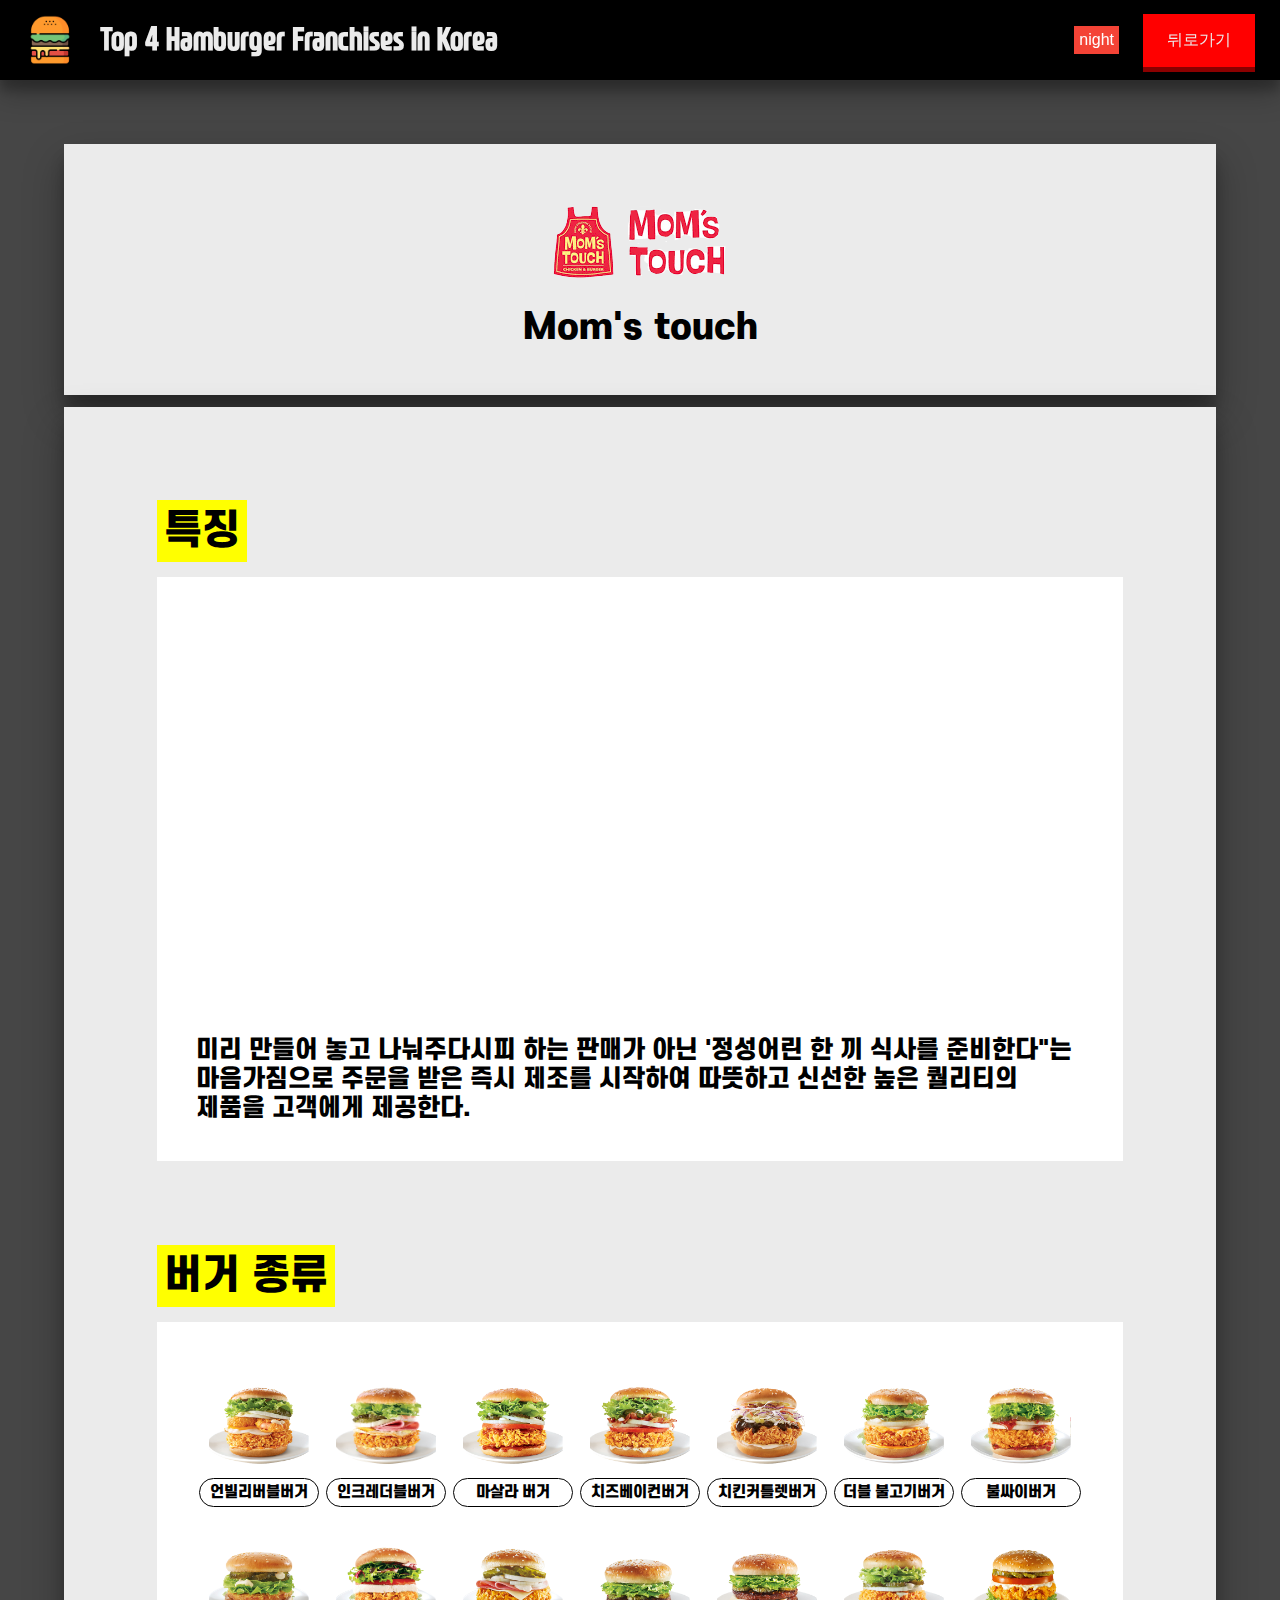
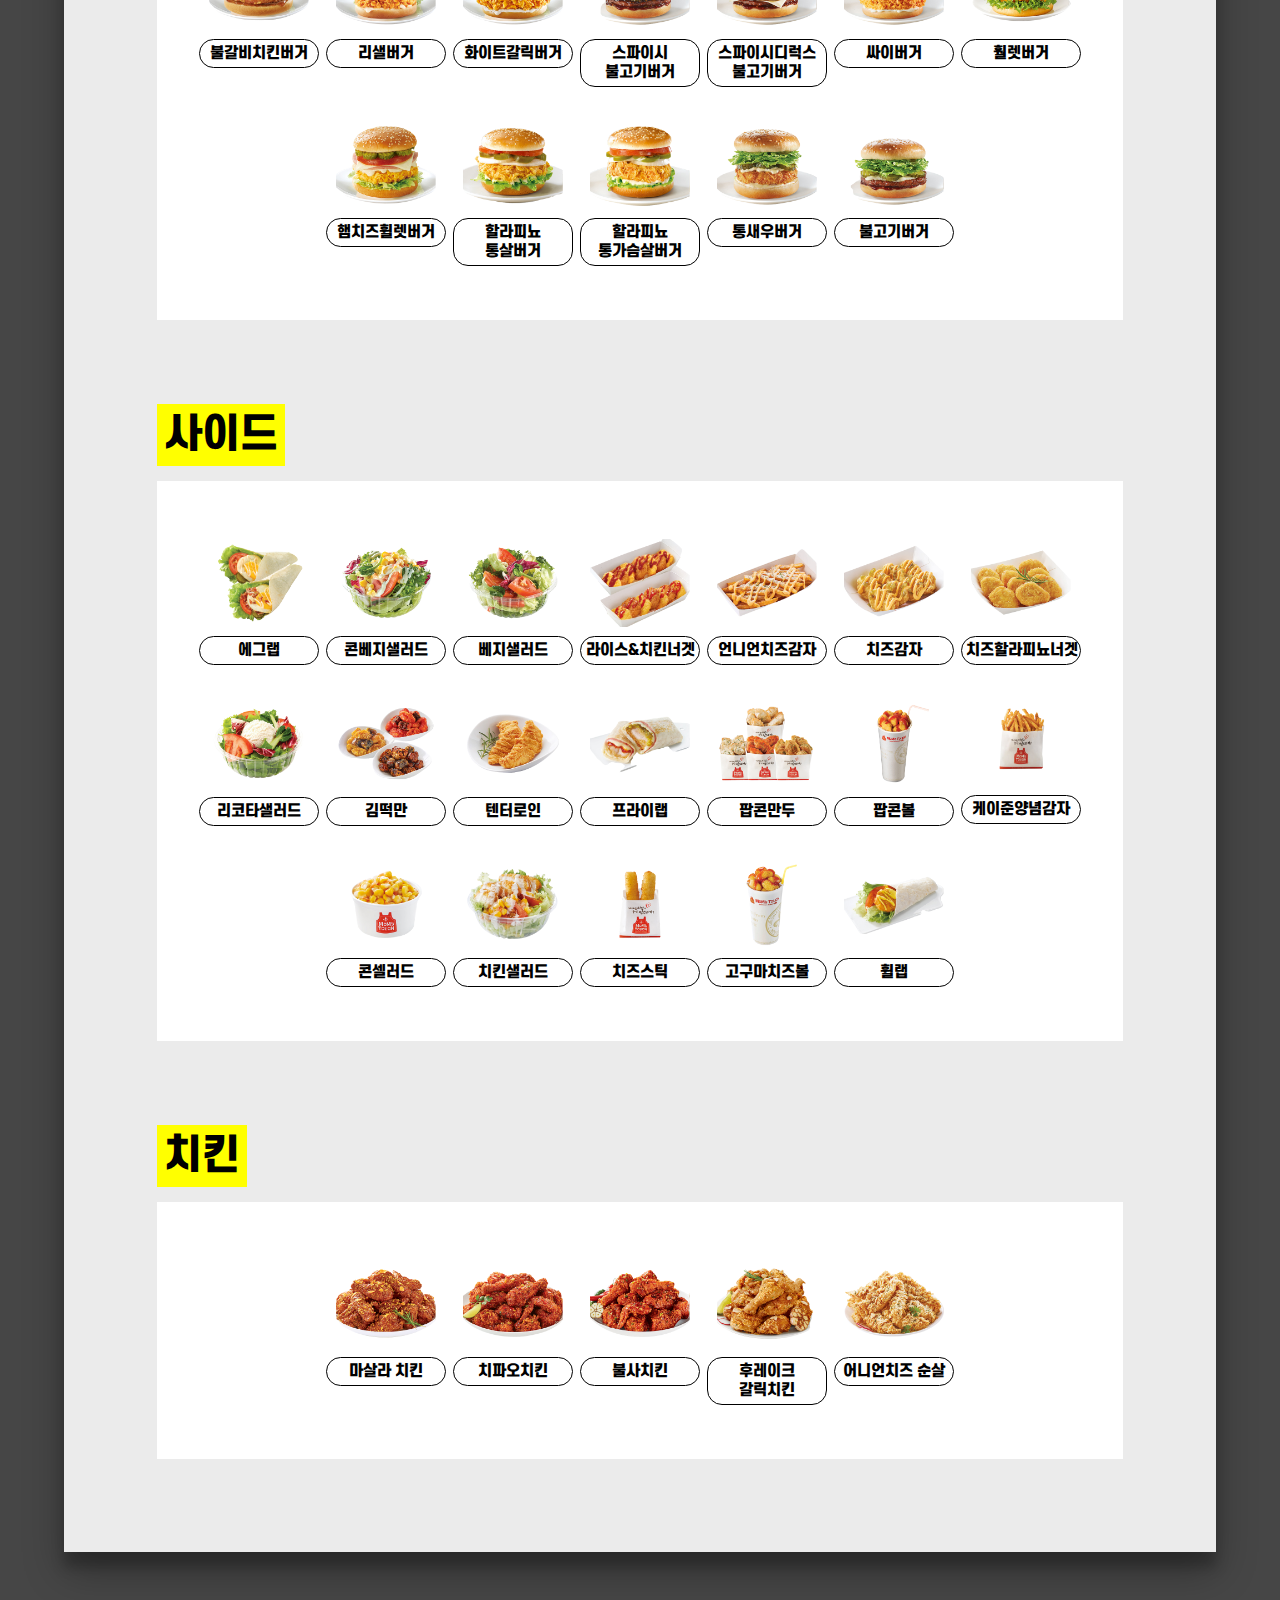
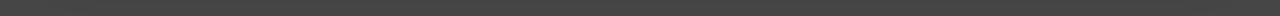
<file: momstouch/momstouch.html>
<!DOCTYPE html>
<html lang="ko">

<head>
    <meta charset="UTF-8">
    <meta name="viewport" content="width=device-width, initial-scale=1.0, maximum-scale=1.0, user-scalable=0">
    <title>Top 4</title>
    <link rel="stylesheet" href="./momstouch.css">
    <link rel="icon" href="../media/mainlogo.png">
</head>

<body>
    <nav>
        <img src="../media/mainlogo.png" alt="logo" onclick=window.open("./index.html","_self") style="cursor:pointer">
        <h1>Top 4 Hamburger Franchises in Korea</h1>
        <input type="button" value="night" id="night_day" onclick="
            if(document.querySelector('#night_day').value === 'night'){
                document.querySelector('html').style.backgroundColor = 'black';
                document.querySelector('#night_day').value = 'day';
            } 
            else {
                document.querySelector('html').style.backgroundColor = 'rgb(070, 070, 070';
                document.querySelector('#night_day').value = 'night';
            }
        ">
        <a id="button" href="../main.html">뒤로가기</a>
    </nav>
    <main>
        <div class="logo">
            <img src="../media/ms2.png" alt="">
            <h2>Mom's touch</h2>
        </div>
        <div class="container">
            <section>
                <h3>특징</h3>
                <div class="wrap"><iframe width="560" height="315" src="https://www.youtube.com/embed/k_CSbDzQaag" frameborder="0" allow="accelerometer; autoplay; encrypted-media; gyroscope; picture-in-picture" allowfullscreen></iframe></div>
                <p>미리 만들어 놓고 나눠주다시피 하는 판매가 아닌 '정성어린 한 끼 식사를 준비한다"는 마음가짐으로 주문을 받은 즉시 제조를 시작하여 따뜻하고 신선한 높은 퀄리티의 제품을 고객에게 제공한다.</p>
            </section>
            <section>
                <h3>버거 종류</h3>
                <div class="wrap">
                    <div class="item">
                        <img src="./etc/1.png" alt="">
                        <p>언빌리버블버거</p>
                    </div>
                    <div class="item">
                        <img src="./etc/2.png" alt="">
                        <p>인크레더블버거</p>
                    </div>
                    <div class="item">
                        <img src="./etc/3.png" alt="">
                        <p>마살라 버거</p>
                    </div>
                    <div class="item">
                        <img src="./etc/4.png" alt="">
                        <p>치즈베이컨버거</p>
                    </div>
                    <div class="item">
                        <img src="./etc/5.png" alt="">
                        <p>치킨커틀렛버거</p>
                    </div>
                    <div class="item">
                        <img src="./etc/6.png" alt="">
                        <p>더블 불고기버거</p>
                    </div>
                    <div class="item">
                        <img src="./etc/7.png" alt="">
                        <p>불싸이버거</p>
                    </div>
                    <div class="item">
                        <img src="./etc/8.png" alt="">
                        <p>불갈비치킨버거</p>
                    </div>
                    <div class="item">
                        <img src="./etc/9.png" alt="">
                        <p>리샐버거</p>
                    </div>
                    <div class="item">
                        <img src="./etc/10.png" alt="">
                        <p>화이트갈릭버거</p>
                    </div>
                    <div class="item">
                        <img src="./etc/11.png" alt="">
                        <p>스파이시 불고기버거</p>
                    </div>
                    <div class="item">
                        <img src="./etc/12.png" alt="">
                        <p>스파이시디럭스 불고기버거</p>
                    </div>
                    <div class="item">
                        <img src="./etc/13.png" alt="">
                        <p>싸이버거</p>
                    </div>
                    <div class="item">
                        <img src="./etc/14.png" alt="">
                        <p>훨렛버거</p>
                    </div>
                    <div class="item">
                        <img src="./etc/15.png" alt="">
                        <p>햄치즈휠렛버거</p>
                    </div>
                    <div class="item">
                        <img src="./etc/16.png" alt="">
                        <p>할라피뇨 통살버거</p>
                    </div>
                    <div class="item">
                        <img src="./etc/17.png" alt="">
                        <p>할라피뇨 통가슴살버거</p>
                    </div>
                    <div class="item">
                        <img src="./etc/18.png" alt="">
                        <p>통새우버거</p>
                    </div>
                    <div class="item">
                        <img src="./etc/19.png" alt="">
                        <p>불고기버거</p>
                    </div>
                </div>
            </section>
            <section>
                <h3>사이드</h3>
                <div class="wrap">
                    <div class="item">
                        <img src="./etc/side/1.png" alt="">
                        <p>에그랩</p>
                    </div>
                    <div class="item">
                        <img src="./etc/side/2.png" alt="">
                        <p>콘베지샐러드</p>
                    </div>
                    <div class="item">
                        <img src="./etc/side/3.png" alt="">
                        <p>베지샐러드</p>
                    </div>
                    <div class="item">
                        <img src="./etc/side/4.png" alt="">
                        <p>라이스&amp;치킨너겟</p>
                    </div>
                    <div class="item">
                        <img src="./etc/side/5.png" alt="">
                        <p>언니언치즈감자</p>
                    </div>
                    <div class="item">
                        <img src="./etc/side/6.png" alt="">
                        <p>치즈감자</p>
                    </div>
                    <div class="item">
                        <img src="./etc/side/7.png" alt="">
                        <p>치즈할라피뇨너겟</p>
                    </div>
                    <div class="item">
                        <img src="./etc/side/8.png" alt="">
                        <p>리코타샐러드</p>
                    </div>
                    <div class="item">
                        <img src="./etc/side/9.png" alt="">
                        <p>김떡만</p>
                    </div>
                    <div class="item">
                        <img src="./etc/side/10.png" alt="">
                        <p>텐터로인</p>
                    </div>
                    <div class="item">
                        <img src="./etc/side/11.png" alt="">
                        <p>프라이랩</p>
                    </div>
                    <div class="item">
                        <img src="./etc/side/12.png" alt="">
                        <p>팝콘만두</p>
                    </div>
                    <div class="item">
                        <img src="./etc/side/13.png" alt="">
                        <p>팝콘볼</p>
                    </div>
                    <div class="item">
                        <img src="./etc/side/14.png" alt="">
                        <p>케이준양념감자</p>
                    </div>
                    <div class="item">
                        <img src="./etc/side/15.png" alt="">
                        <p>콘셀러드</p>
                    </div>
                    <div class="item">
                        <img src="./etc/side/16.png" alt="">
                        <p>치킨샐러드</p>
                    </div>
                    <div class="item">
                        <img src="./etc/side/17.png" alt="">
                        <p>치즈스틱</p>
                    </div>
                    <div class="item">
                        <img src="./etc/side/18.png" alt="">
                        <p>고구마치즈볼</p>
                    </div>
                    <div class="item">
                        <img src="./etc/side/19.png" alt="">
                        <p>휠랩</p>
                    </div>
                </div>
            </section>
            <section>
                <h3>치킨</h3>
                <div class="wrap">
                    <div class="item">
                        <img src="./etc/chicken/1.png" alt="">
                        <p>마살라 치킨</p>
                    </div>
                    <div class="item">
                        <img src="./etc/chicken/3.png" alt="">
                        <p>치파오치킨</p>
                    </div>
                    <div class="item">
                        <img src="./etc/chicken/4.png" alt="">
                        <p>불사치킨</p>
                    </div>
                    <div class="item">
                        <img src="./etc/chicken/5.png" alt="">
                        <p>후레이크 갈릭치킨</p>
                    </div>
                    <div class="item">
                        <img src="./etc/chicken/6.png" alt="">
                        <p>어니언치즈 순살</p>
                    </div>
                </div>
            </section>
        </div>
    </main>
</body>

</html>
</file>
<file: index.css>
* {
    padding: 0;
    margin: 0;
}

@font-face {
    font-family: 'BlackHanSans';
    src: url(./media/BlackHanSans.ttf) format('truetype');
}

@font-face {
    font-family: 'SDS';
    src: url(./media/SDSwagger.otf) format('truetype');
}

@font-face {
    font-family: 'SCD8';
    src: url(./media/SCDream8.otf) format('truetype');
}

html {
    background: rgb(224, 015, 026);
}

/*네이비게이션*/

nav {
    height: 80px;
    position: sticky;
    top: 0;
    background-color: black;
    color: rgb(235, 235, 235);
    display: grid;
    grid-template-columns: auto 9fr auto auto;
    grid-template-areas:
        "a b c d";
    box-shadow: 0 14px 28px rgba(0, 0, 0, 0.25), 0 10px 10px rgba(0, 0, 0, 0.22);
}

nav h1 {
    grid-area: b;
    margin: auto;
    margin-left: 0;
    text-align: left;
    width: auto;
    font-family: SDS;
}

nav img {
    grid-area: a;
    width: 50px;
    margin: auto;
    padding: 12px 25px;
}

#button {
    grid: d;
    margin: auto;
    margin-right: 25px;
    display: inline-block;
    background-color: red;
    box-shadow: 0 5px 0 darkred;
    color: rgb(235, 235, 235);
    padding: 1em 1.5em;
    position: relative;
    text-decoration: none;
    text-transform: uppercase;
}

#button:hover {
    background-color: #ce0606;
}

#button:active {
    box-shadow: none;
    top: 5px;
}

#night_day {
    grid-area: c;
    margin: auto;
    margin-right: 24px;
    background-color: #f44336;
    border: none;
    color: white;
    padding: 5px 5px;
    text-align: center;
    text-decoration: none;
    display: inline-block;
    font-size: 16px;
}

/*본문*/

main {
    background-color: rgb(224, 015, 026);
    font-family: SCD8;
    font-size: 24px;
    word-break: keep-all;
    display: grid;
    grid-template-columns: 1fr 2fr;
    grid-template-areas:
        "a b"
}

main * {
    padding: 5%;
}

main img {
    max-width: 500px;
    margin: auto;
    margin-top: 10%;
    display: block;
    padding: 50px;
}

.contents {
    grid-area: b;
    background-color: rgb(235, 235, 235);
    display: inline-block;
    height: 120%;
    box-shadow: 0 3px 6px rgba(0, 0, 0, 0.16), 0 3px 6px rgba(0, 0, 0, 0.23);
}

span {
    display: inline-block;
    background-color: yellow;
    padding: 7px;
    margin: 4px;
    font-size: 50px;
    margin-bottom: 50px;
}

span:hover {
  box-shadow: 0 14px 28px rgba(0,0,0,0.25), 0 10px 10px rgba(0,0,0,0.22);
}

@media (max-width: 1300px) {
    main {
        grid-template-columns: none;
        grid-template-rows: auto auto;
        grid-template-areas:
            "a"
            "b";
    }
    
    main img {
        max-width: 300px;
        margin: auto;
        margin-top: 0;
        padding: 10px;
    }
    
    .contents {
        grid-area: b;
        display: inline-block;
        height: 100%;
    }
}
@media (max-width: 767px) {
    main img {
        max-width: 150px;
        margin: auto;
        margin-top: 0;
        padding: 10px;
    }
    
    nav h1 {
        display: none;
    }
    
    span {
        font-size: 20px;
        margin-bottom: 15px;
        margin-left: 0;
    }
    
    #button {
        font-size: 12px;
        padding: 7px;
    }
    
    p {
        font-size: 15px;
        padding-bottom: 9%;
    }
    
    #night_day {
        display: none;
    }
}
</file>
<file: main.css>
* {
    padding: 0;
    margin: 0;
}

html {
    background: rgb(070, 070, 070);
}

@font-face {
    font-family: 'BlackHanSans';
    src: url(./media/BlackHanSans.ttf) format('truetype');
}

@font-face {
    font-family: 'SDS';
    src: url(./media/SDSwagger.otf) format('truetype');
}

@font-face {
    font-family: 'SCD8';
    src: url(./media/SCDream8.otf) format('truetype');
}

nav {
    height: 80px;
    position: sticky;
    top: 0;
    background-color: black;
    color: rgb(235, 235, 235);
    display: grid;
    grid-template-columns: auto 9fr auto auto;
    grid-template-areas:
        "a b c d";
    box-shadow: 0 14px 28px rgba(0, 0, 0, 0.25), 0 10px 10px rgba(0, 0, 0, 0.22);
}

nav h1 {
    grid-area: b;
    margin: auto;
    margin-left: 0;
    text-align: left;
    width: auto;
    font-family: SDS;
}

nav img {
    grid-area: a;
    width: 50px;
    margin: auto;
    padding: 12px 25px;
}

#button {
    grid: d;
    margin: auto;
    margin-right: 25px;
    display: inline-block;
    background-color: red;
    box-shadow: 0 5px 0 darkred;
    color: rgb(235, 235, 235);
    padding: 1em 1.5em;
    position: relative;
    text-decoration: none;
    text-transform: uppercase;
}

#button:hover {
    background-color: #ce0606;
}

#button:active {
    box-shadow: none;
    top: 5px;
}

#night_day {
    grid-area: c;
    margin: auto;
    margin-right: 24px;
    background-color: #f44336;
    border: none;
    color: white;
    padding: 5px 5px;
    text-align: center;
    text-decoration: none;
    display: inline-block;
    font-size: 16px;
}

main {
    grid-area: b;
    font-family: SCD8;
    font-size: 24px;
    box-shadow: 0 19px 38px rgba(0,0,0,0.30), 0 15px 12px rgba(0,0,0,0.22);
    margin: 5% 12%;
    word-break: keep-all;
    display: grid;
    grid-template-columns: 1fr 1fr;
    grid-template-areas:
        "a b"
        "a b"
        "a b"
        "a b"
        "c c";
}

main * {
    padding: 5%;
}

main img {
    display: block;
    padding: auto;
    height: 250px;
    margin: 0px auto;
    vertical-align: middle;
}

.a {
    background-color: rgb(235, 235, 235);
    display: inline-block;
}

.b {
    background-color: rgb(224, 015, 026);
    display: inline-block;
}

.vote {
    grid-area: c;
    background: rgb(128,128,128);
    padding-bottom: 0px;
}

p:hover,h2:hover {
  box-shadow: 0 14px 28px rgba(0,0,0,0.25), 0 10px 10px rgba(0,0,0,0.22);
}

.item p {
    background-color: rgb(235, 235, 235);
}

h2 {
    display: inline-block;
    background-color: yellow;
    padding: 7px;
    margin-bottom: 15px
}

#os-widget-2549642.os_poll {
    padding: 0px;
}
.os_widget_container.os_widget_container0 {
    padding: 0px;
    margin: 0px;
    width: 90%;
}
.os_poll {
    height: ;
}

@media (max-width: 1600px) {
    body * {
        transition: all 0.3s cubic-bezier(.25, .8, .25, 1);
    }  
    
    main {
        grid-template-columns: none;
        grid-template-rows: auto auto;
        grid-template-areas:
            "a"
            "b"
            "c"
            "d"
            "e"
            "f"
            "g"
            "h"
            "i";
    }
    
    .item3 {
        grid-area: d;
    }
    
    .item7 {
        grid-area: h;
    }
    
    .vote {
        grid-area: i;
    }
    
    .contents {
        grid-area: b;
        display: inline-block;
        height: 100%;
    }
    
    section img {
        height: 200px;
        padding: 0;
    }
}
@media (max-width: 767px) {
    
    nav h1 {
        display: none;
    }
    
    h2 {
        font-size: 20px;
        margin-bottom: 15px;
        margin-left: 0;
    }
    
    #button {
        font-size: 12px;
        padding: 7px;
    }
    
    p {
        font-size: 15px;
        padding-bottom: 5%;
    }
    
    #night_day {
        display: none;
    }
    
    section img {
        height: 100px;
    }
    
    main {
        margin: 0;
    }
    
    .vote > h2 {
        display: none;
    }
    .vote {
        padding: 0px;
    }
}
</file>
<file: bugerking/burgerking.css>
* {
    padding: 0;
    margin: 0;
    word-break: keep-all;
}

html {
    background: rgb(070, 070, 070);
}

@font-face {
    font-family: 'BlackHanSans';
    src: url(../media/BlackHanSans.ttf) format('truetype');
}

@font-face {
    font-family: 'SDS';
    src: url(../media/SDSwagger.otf) format('truetype');
}

@font-face {
    font-family: 'SCD8';
    src: url(../media/SCDream8.otf) format('truetype');
}

nav {
    height: 80px;
    position: sticky;
    top: 0;
    background-color: black;
    color: rgb(235, 235, 235);
    display: grid;
    grid-template-columns: auto 9fr auto auto;
    grid-template-areas:
        "a b c d";
    box-shadow: 0 14px 28px rgba(0, 0, 0, 0.25), 0 10px 10px rgba(0, 0, 0, 0.22);
}

nav h1 {
    grid-area: b;
    margin: auto;
    margin-left: 0;
    text-align: left;
    width: auto;
    font-family: SDS;
}

nav img {
    grid-area: a;
    width: 50px;
    margin: auto;
    padding: 12px 25px;
}

#button {
    grid: d;
    margin: auto;
    margin-right: 25px;
    display: inline-block;
    background-color: red;
    box-shadow: 0 5px 0 darkred;
    color: rgb(235, 235, 235);
    padding: 1em 1.5em;
    position: relative;
    text-decoration: none;
    text-transform: uppercase;
}

#button:hover {
    background-color: #ce0606;
}

#button:active {
    box-shadow: none;
    top: 5px;
}

#night_day {
    grid-area: c;
    margin: auto;
    margin-right: 24px;
    background-color: #f44336;
    border: none;
    color: white;
    padding: 5px 5px;
    text-align: center;
    text-decoration: none;
    display: inline-block;
    font-size: 16px;
}

main {
    font-family: SCD8;
    font-size: 24px;
    display: grid;
    grid-template-columns: 1fr 3fr;
    grid-template-areas:
        "a b";
}

.logo {
    grid-area: a;
    box-shadow: 0 19px 38px rgba(0, 0, 0, 0.30), 0 15px 12px rgba(0, 0, 0, 0.22);
    margin: auto;
    margin-right: 0;
    margin-left: 70px;
    margin-top: 0;
    min-width: 250px;

    position: sticky;
    top: 170px;
    background-color: rgb(235, 235, 235);
    text-align: center;
}

p {
    background-color:  rgb(255, 255, 255);
}

.logo img {
    width: 150px;
}

.container {
    grid-area: b;
    box-shadow: 0 19px 38px rgba(0, 0, 0, 0.30), 0 15px 12px rgba(0, 0, 0, 0.22);
    margin: 5% 12%;
    margin-right: 70px;
    margin-left: 2%;
    background-color: rgb(235, 235, 235);
}

main * {
    padding: 4%;
}

.wrap {
    text-align: center;
    background-color: rgb(255, 255, 255);
}

.item {
    width: 120px;
    display: inline-block;
    text-align: center;
    padding: 0;
    font-size: 15px;
    vertical-align: top;
    margin: 15px 0px;
}

.item p {
    border-style: solid;
    border-width: 1px;
    padding: 4px;
    border-radius: 15px;
}

.item img {
    width: 100px;
    display: inline-block;
}

h3 {
    font-size: 40px;
    display: inline-block;
    background-color: yellow;
    padding: 7px;
    margin-bottom: 15px
}

section > p {
        padding-top: 0;
    }

@media (max-width: 1300px) {
    main {
        grid-template-columns: none;
        grid-template-rows: auto auto;
        grid-template-areas:
            "a"
            "b";
    }

    .logo {
        grid-area: a;
        box-shadow: 0 19px 38px rgba(0, 0, 0, 0.30), 0 15px 12px rgba(0, 0, 0, 0.22);
        margin: auto;

        position: static;
        top: none;

        margin: 5% 12%;
        margin-right: 5%;
        margin-left: 5%;
        margin-bottom: 12px;
        background-color: rgb(235, 235, 235);
        padding: 0;
    }
    
    .logo h2 {
        padding-top: 0;
    }
    
    .logo img {
        padding-bottom: 5px;
    }

    .container {
        grid-area: b;
        box-shadow: 0 19px 38px rgba(0, 0, 0, 0.30), 0 15px 12px rgba(0, 0, 0, 0.22);
        margin: 5% 12%;
        margin-right: 5%;
        margin-left: 5%;
        background-color: rgb(235, 235, 235);
        
        margin-top: 0;
    }

    p {
        background-color: rgb(255, 255, 255);
    }
    
    iframe {
        width: 500px;
        height: 300px;
        padding-bottom: 0;
    }

}

@media (max-width: 767px) {
    main img {
        max-width: 150px;
        margin: auto;
        margin-top: 0;
        padding: 10px;
    }

    nav h1 {
        display: none;
    }

    h3 {
        font-size: 20px;
        margin-bottom: 15px;
        margin-left: 0;
    }

    #button {
        font-size: 12px;
        padding: 7px;
    }

    p {
        font-size: 15px;
        padding-bottom: 9%;
    }

    #night_day {
        display: none;
    }
    
    .container {
        margin: 0;
        padding: 0;
    }
    
    .logo {
        margin: 20px;
        padding-bottom: 10px;
    }
    
    .logo * {
        padding: 0;
        margin: 0;
    }
    
    .logo img {
        width: 120px;
        margin-top: 10px;
    }
    
    .item {
        margin: auto;
        width: 80px;
    }
    
    .item p {
        font-size: 1px;
    }
    
    .item img {
        width: 60px;
    }
    
    iframe {
        width: 250px;
        height: auto;
    }
}
</file>
<file: lotteria/lotteria.css>
* {
    padding: 0;
    margin: 0;
    word-break: keep-all;
}

html {
    background: rgb(070, 070, 070);
}

@font-face {
    font-family: 'BlackHanSans';
    src: url(../media/BlackHanSans.ttf) format('truetype');
}

@font-face {
    font-family: 'SDS';
    src: url(../media/SDSwagger.otf) format('truetype');
}

@font-face {
    font-family: 'SCD8';
    src: url(../media/SCDream8.otf) format('truetype');
}

nav {
    height: 80px;
    position: sticky;
    top: 0;
    background-color: black;
    color: rgb(235, 235, 235);
    display: grid;
    grid-template-columns: auto 9fr auto auto;
    grid-template-areas:
        "a b c d";
    box-shadow: 0 14px 28px rgba(0, 0, 0, 0.25), 0 10px 10px rgba(0, 0, 0, 0.22);
}

nav h1 {
    grid-area: b;
    margin: auto;
    margin-left: 0;
    text-align: left;
    width: auto;
    font-family: SDS;
}

nav img {
    grid-area: a;
    width: 50px;
    margin: auto;
    padding: 12px 25px;
}

#button {
    grid: d;
    margin: auto;
    margin-right: 25px;
    display: inline-block;
    background-color: red;
    box-shadow: 0 5px 0 darkred;
    color: rgb(235, 235, 235);
    padding: 1em 1.5em;
    position: relative;
    text-decoration: none;
    text-transform: uppercase;
}

#button:hover {
    background-color: #ce0606;
}

#button:active {
    box-shadow: none;
    top: 5px;
}

#night_day {
    grid-area: c;
    margin: auto;
    margin-right: 24px;
    background-color: #f44336;
    border: none;
    color: white;
    padding: 5px 5px;
    text-align: center;
    text-decoration: none;
    display: inline-block;
    font-size: 16px;
}

main {
    font-family: SCD8;
    font-size: 24px;
    display: grid;
    grid-template-columns: 1fr 3fr;
    grid-template-areas:
        "a b";
}

.logo {
    grid-area: a;
    box-shadow: 0 19px 38px rgba(0, 0, 0, 0.30), 0 15px 12px rgba(0, 0, 0, 0.22);
    margin: auto;
    margin-right: 0;
    margin-left: 70px;
    margin-top: 0;
    min-width: 250px;

    position: sticky;
    top: 170px;
    background-color: rgb(235, 235, 235);
    text-align: center;
}

.logo img {
    width: 230px;
}

p {
    background-color:  rgb(255, 255, 255);
}

.container {
    grid-area: b;
    box-shadow: 0 19px 38px rgba(0, 0, 0, 0.30), 0 15px 12px rgba(0, 0, 0, 0.22);
    margin: 5% 12%;
    margin-right: 70px;
    margin-left: 2%;
    background-color: rgb(235, 235, 235);
}

main * {
    padding: 4%;
}

.wrap {
    text-align: center;
    background-color: rgb(255, 255, 255);
}

.item {
    width: 120px;
    display: inline-block;
    text-align: center;
    padding: 0;
    font-size: 15px;
    vertical-align: top;
    margin: 15px 0px;
}

.item p {
    border-style: solid;
    border-width: 1px;
    padding: 4px;
    border-radius: 15px;
}

.item img {
    width: 100px;
    display: inline-block;
}

h3 {
    font-size: 40px;
    display: inline-block;
    background-color: yellow;
    padding: 7px;
    margin-bottom: 15px
}

section > p {
        padding-top: 0;
    }

@media (max-width: 1300px) {
    main {
        grid-template-columns: none;
        grid-template-rows: auto auto;
        grid-template-areas:
            "a"
            "b";
    }

    .logo {
        grid-area: a;
        box-shadow: 0 19px 38px rgba(0, 0, 0, 0.30), 0 15px 12px rgba(0, 0, 0, 0.22);
        margin: auto;

        position: static;
        top: none;

        margin: 5% 12%;
        margin-right: 5%;
        margin-left: 5%;
        margin-bottom: 12px;
        background-color: rgb(235, 235, 235);
        padding: 0;
    }
    
    .logo h2 {
        padding-top: 0;
    }
    
    .logo img {
        padding-bottom: 5px;
    }

    .container {
        grid-area: b;
        box-shadow: 0 19px 38px rgba(0, 0, 0, 0.30), 0 15px 12px rgba(0, 0, 0, 0.22);
        margin: 5% 12%;
        margin-right: 5%;
        margin-left: 5%;
        background-color: rgb(235, 235, 235);
        
        margin-top: 0;
    }

    p {
        background-color: rgb(255, 255, 255);
    }
    
    iframe {
        width: 500px;
        height: 300px;
        padding-bottom: 0;
    }

}

@media (max-width: 767px) {
    main img {
        max-width: 150px;
        margin: auto;
        margin-top: 0;
        padding: 10px;
    }

    nav h1 {
        display: none;
    }

    h3 {
        font-size: 20px;
        margin-bottom: 15px;
        margin-left: 0;
    }

    #button {
        font-size: 12px;
        padding: 7px;
    }

    p {
        font-size: 15px;
        padding-bottom: 9%;
    }

    #night_day {
        display: none;
    }
    
    .container {
        margin: 0;
        padding: 0;
    }
    
    .logo {
        margin: 20px;
        di
    }
    
    .logo * {
        padding: 0;
        margin: 0;
    }
    
    .logo img {
        margin-top: 10px;
    }
    
    .item {
        margin: auto;
        width: 80px;
    }
    
    .item p {
        font-size: 1px;
    }
    
    .item img {
        width: 60px;
    }
    
    iframe {
        width: 250px;
        height: auto;
    }
}
</file>
<file: mcdonalds/mcdonalds.css>
* {
    padding: 0;
    margin: 0;
    word-break: keep-all;
}

html {
    background: rgb(070, 070, 070);
}

@font-face {
    font-family: 'BlackHanSans';
    src: url(../media/BlackHanSans.ttf) format('truetype');
}

@font-face {
    font-family: 'SDS';
    src: url(../media/SDSwagger.otf) format('truetype');
}

@font-face {
    font-family: 'SCD8';
    src: url(../media/SCDream8.otf) format('truetype');
}

nav {
    height: 80px;
    position: sticky;
    top: 0;
    background-color: black;
    color: rgb(235, 235, 235);
    display: grid;
    grid-template-columns: auto 9fr auto auto;
    grid-template-areas:
        "a b c d";
    box-shadow: 0 14px 28px rgba(0, 0, 0, 0.25), 0 10px 10px rgba(0, 0, 0, 0.22);
}

nav h1 {
    grid-area: b;
    margin: auto;
    margin-left: 0;
    text-align: left;
    width: auto;
    font-family: SDS;
}

nav img {
    grid-area: a;
    width: 50px;
    margin: auto;
    padding: 12px 25px;
}

#button {
    grid: d;
    margin: auto;
    margin-right: 25px;
    display: inline-block;
    background-color: red;
    box-shadow: 0 5px 0 darkred;
    color: rgb(235, 235, 235);
    padding: 1em 1.5em;
    position: relative;
    text-decoration: none;
    text-transform: uppercase;
}

#button:hover {
    background-color: #ce0606;
}

#button:active {
    box-shadow: none;
    top: 5px;
}

#night_day {
    grid-area: c;
    margin: auto;
    margin-right: 24px;
    background-color: #f44336;
    border: none;
    color: white;
    padding: 5px 5px;
    text-align: center;
    text-decoration: none;
    display: inline-block;
    font-size: 16px;
}

main {
    font-family: SCD8;
    font-size: 24px;
    display: grid;
    grid-template-columns: 1fr 3fr;
    grid-template-areas:
        "a b";
}

.logo {
    grid-area: a;
    box-shadow: 0 19px 38px rgba(0, 0, 0, 0.30), 0 15px 12px rgba(0, 0, 0, 0.22);
    margin: auto;
    margin-right: 0;
    margin-left: 70px;
    margin-top: 0;
    min-width: 250px;

    position: sticky;
    top: 170px;
    background-color: rgb(235, 235, 235);
    text-align: center;
}

p {
    background-color: rgb(255, 255, 255);
}

.container {
    grid-area: b;
    box-shadow: 0 19px 38px rgba(0, 0, 0, 0.30), 0 15px 12px rgba(0, 0, 0, 0.22);
    margin: 5% 12%;
    margin-right: 70px;
    margin-left: 2%;
    background-color: rgb(235, 235, 235);
}

main * {
    padding: 4%;
}

.wrap {
    text-align: center;
    background-color: rgb(255, 255, 255);
}

.item {
    width: 120px;
    display: inline-block;
    text-align: center;
    padding: 0;
    font-size: 15px;
    vertical-align: top;
    margin: 15px 0px;
}

.item p {
    border-style: solid;
    border-width: 1px;
    padding: 4px;
    border-radius: 15px;
}

.item img {
    width: 100px;
    display: inline-block;
}

h3 {
    font-size: 40px;
    display: inline-block;
    background-color: yellow;
    padding: 7px;
    margin-bottom: 15px
}

section > p {
        padding-top: 0;
    }

@media (max-width: 1300px) {
    main {
        grid-template-columns: none;
        grid-template-rows: auto auto;
        grid-template-areas:
            "a"
            "b";
    }

    .logo {
        grid-area: a;
        box-shadow: 0 19px 38px rgba(0, 0, 0, 0.30), 0 15px 12px rgba(0, 0, 0, 0.22);
        margin: auto;

        position: static;
        top: none;

        margin: 5% 12%;
        margin-right: 5%;
        margin-left: 5%;
        margin-bottom: 12px;
        background-color: rgb(235, 235, 235);
        padding: 0;
    }
    
    .logo h2 {
        padding-top: 0;
    }
    
    .logo img {
        padding-bottom: 5px;
    }

    .container {
        grid-area: b;
        box-shadow: 0 19px 38px rgba(0, 0, 0, 0.30), 0 15px 12px rgba(0, 0, 0, 0.22);
        margin: 5% 12%;
        margin-right: 5%;
        margin-left: 5%;
        background-color: rgb(235, 235, 235);
        
        margin-top: 0;
    }

    p {
        background-color: rgb(255, 255, 255);
    }
    
    iframe {
        width: 500px;
        height: 300px;
        padding-bottom: 0;
    }

}

@media (max-width: 767px) {
    main img {
        max-width: 150px;
        margin: auto;
        margin-top: 0;
        padding: 10px;
    }

    nav h1 {
        display: none;
    }

    h3 {
        font-size: 20px;
        margin-bottom: 15px;
        margin-left: 0;
    }

    #button {
        font-size: 12px;
        padding: 7px;
    }

    p {
        font-size: 15px;
        padding-bottom: 9%;
    }

    #night_day {
        display: none;
    }
    
    .container {
        margin: 0;
        padding: 0;
    }
    
    .logo {
        margin: 20px;
        di
    }
    
    .logo * {
        padding: 0;
        margin: 0;
    }
    
    .logo img {
        height: 130px;
        margin-top: 10px;
    }
    
    .item {
        margin: auto;
        width: 80px;
    }
    
    .item p {
        font-size: 1px;
    }
    
    .item img {
        width: 60px;
    }
    
    iframe {
        width: 250px;
        height: auto;
    }
}
</file>
<file: momstouch/momstouch.css>
* {
    padding: 0;
    margin: 0;
    word-break: keep-all;
}

html {
    background: rgb(070, 070, 070);
}

@font-face {
    font-family: 'BlackHanSans';
    src: url(../media/BlackHanSans.ttf) format('truetype');
}

@font-face {
    font-family: 'SDS';
    src: url(../media/SDSwagger.otf) format('truetype');
}

@font-face {
    font-family: 'SCD8';
    src: url(../media/SCDream8.otf) format('truetype');
}

nav {
    height: 80px;
    position: sticky;
    top: 0;
    background-color: black;
    color: rgb(235, 235, 235);
    display: grid;
    grid-template-columns: auto 9fr auto auto;
    grid-template-areas:
        "a b c d";
    box-shadow: 0 14px 28px rgba(0, 0, 0, 0.25), 0 10px 10px rgba(0, 0, 0, 0.22);
}

nav h1 {
    grid-area: b;
    margin: auto;
    margin-left: 0;
    text-align: left;
    width: auto;
    font-family: SDS;
}

nav img {
    grid-area: a;
    width: 50px;
    margin: auto;
    padding: 12px 25px;
}

#button {
    grid: d;
    margin: auto;
    margin-right: 25px;
    display: inline-block;
    background-color: red;
    box-shadow: 0 5px 0 darkred;
    color: rgb(235, 235, 235);
    padding: 1em 1.5em;
    position: relative;
    text-decoration: none;
    text-transform: uppercase;
}

#button:hover {
    background-color: #ce0606;
}

#button:active {
    box-shadow: none;
    top: 5px;
}

#night_day {
    grid-area: c;
    margin: auto;
    margin-right: 24px;
    background-color: #f44336;
    border: none;
    color: white;
    padding: 5px 5px;
    text-align: center;
    text-decoration: none;
    display: inline-block;
    font-size: 16px;
}

main {
    font-family: SCD8;
    font-size: 24px;
    display: grid;
    grid-template-columns: 1fr 3fr;
    grid-template-areas:
        "a b";
}

.logo {
    grid-area: a;
    box-shadow: 0 19px 38px rgba(0, 0, 0, 0.30), 0 15px 12px rgba(0, 0, 0, 0.22);
    margin: auto;
    margin-right: 0;
    margin-left: 70px;
    margin-top: 0;
    min-width: 250px;

    position: sticky;
    top: 170px;
    background-color: rgb(235, 235, 235);
    text-align: center;
}

p {
    background-color: rgb(255, 255, 255);
}

.container {
    grid-area: b;
    box-shadow: 0 19px 38px rgba(0, 0, 0, 0.30), 0 15px 12px rgba(0, 0, 0, 0.22);
    margin: 5% 12%;
    margin-right: 70px;
    margin-left: 2%;
    background-color: rgb(235, 235, 235);
}

main * {
    padding: 4%;
}

.wrap {
    text-align: center;
    background-color: rgb(255, 255, 255);
}

.item {
    width: 120px;
    display: inline-block;
    text-align: center;
    padding: 0;
    font-size: 15px;
    vertical-align: top;
    margin: 15px 0px;
}

.item p {
    border-style: solid;
    border-width: 1px;
    padding: 4px;
    border-radius: 15px;
}

.item img {
    width: 100px;
    display: inline-block;
}

h3 {
    font-size: 40px;
    display: inline-block;
    background-color: yellow;
    padding: 7px;
    margin-bottom: 15px
}

iframe {
        width: 500px;
        height: 300px;
        padding-bottom: 0;
    }

@media (max-width: 1300px) {
    main {
        grid-template-columns: none;
        grid-template-rows: auto auto;
        grid-template-areas:
            "a"
            "b";
    }

    .logo {
        grid-area: a;
        box-shadow: 0 19px 38px rgba(0, 0, 0, 0.30), 0 15px 12px rgba(0, 0, 0, 0.22);
        margin: auto;

        position: static;
        top: none;

        margin: 5% 12%;
        margin-right: 5%;
        margin-left: 5%;
        margin-bottom: 12px;
        background-color: rgb(235, 235, 235);
        padding: 0;
    }
    
    .logo h2 {
        padding-top: 0;
    }
    
    .logo img {
        padding-bottom: 5px;
    }

    .container {
        grid-area: b;
        box-shadow: 0 19px 38px rgba(0, 0, 0, 0.30), 0 15px 12px rgba(0, 0, 0, 0.22);
        margin: 5% 12%;
        margin-right: 5%;
        margin-left: 5%;
        background-color: rgb(235, 235, 235);
        
        margin-top: 0;
    }

    p {
        background-color: rgb(255, 255, 255);
    }
    
    iframe {
        width: 500px;
        height: 300px;
        padding-bottom: 0;
    }

}

@media (max-width: 767px) {
    main img {
        max-width: 150px;
        margin: auto;
        margin-top: 0;
        padding: 10px;
    }

    nav h1 {
        display: none;
    }

    h3 {
        font-size: 20px;
        margin-bottom: 15px;
        margin-left: 0;
    }

    #button {
        font-size: 12px;
        padding: 7px;
    }

    p {
        font-size: 15px;
        padding-bottom: 9%;
    }

    #night_day {
        display: none;
    }
    
    .container {
        margin: 0;
        padding: 0;
    }
    
    .logo {
        margin: 20px;
        di
    }
    
    .logo * {
        padding: 0;
        margin: 0;
    }
    
    .logo img {
        margin-top: 10px;
    }
    
    .item {
        margin: auto;
        width: 80px;
    }
    
    .item p {
        font-size: 1px;
    }
    
    .item img {
        width: 60px;
    }
    
    iframe {
        width: 250px;
        height: auto;
    }
}
</file>
